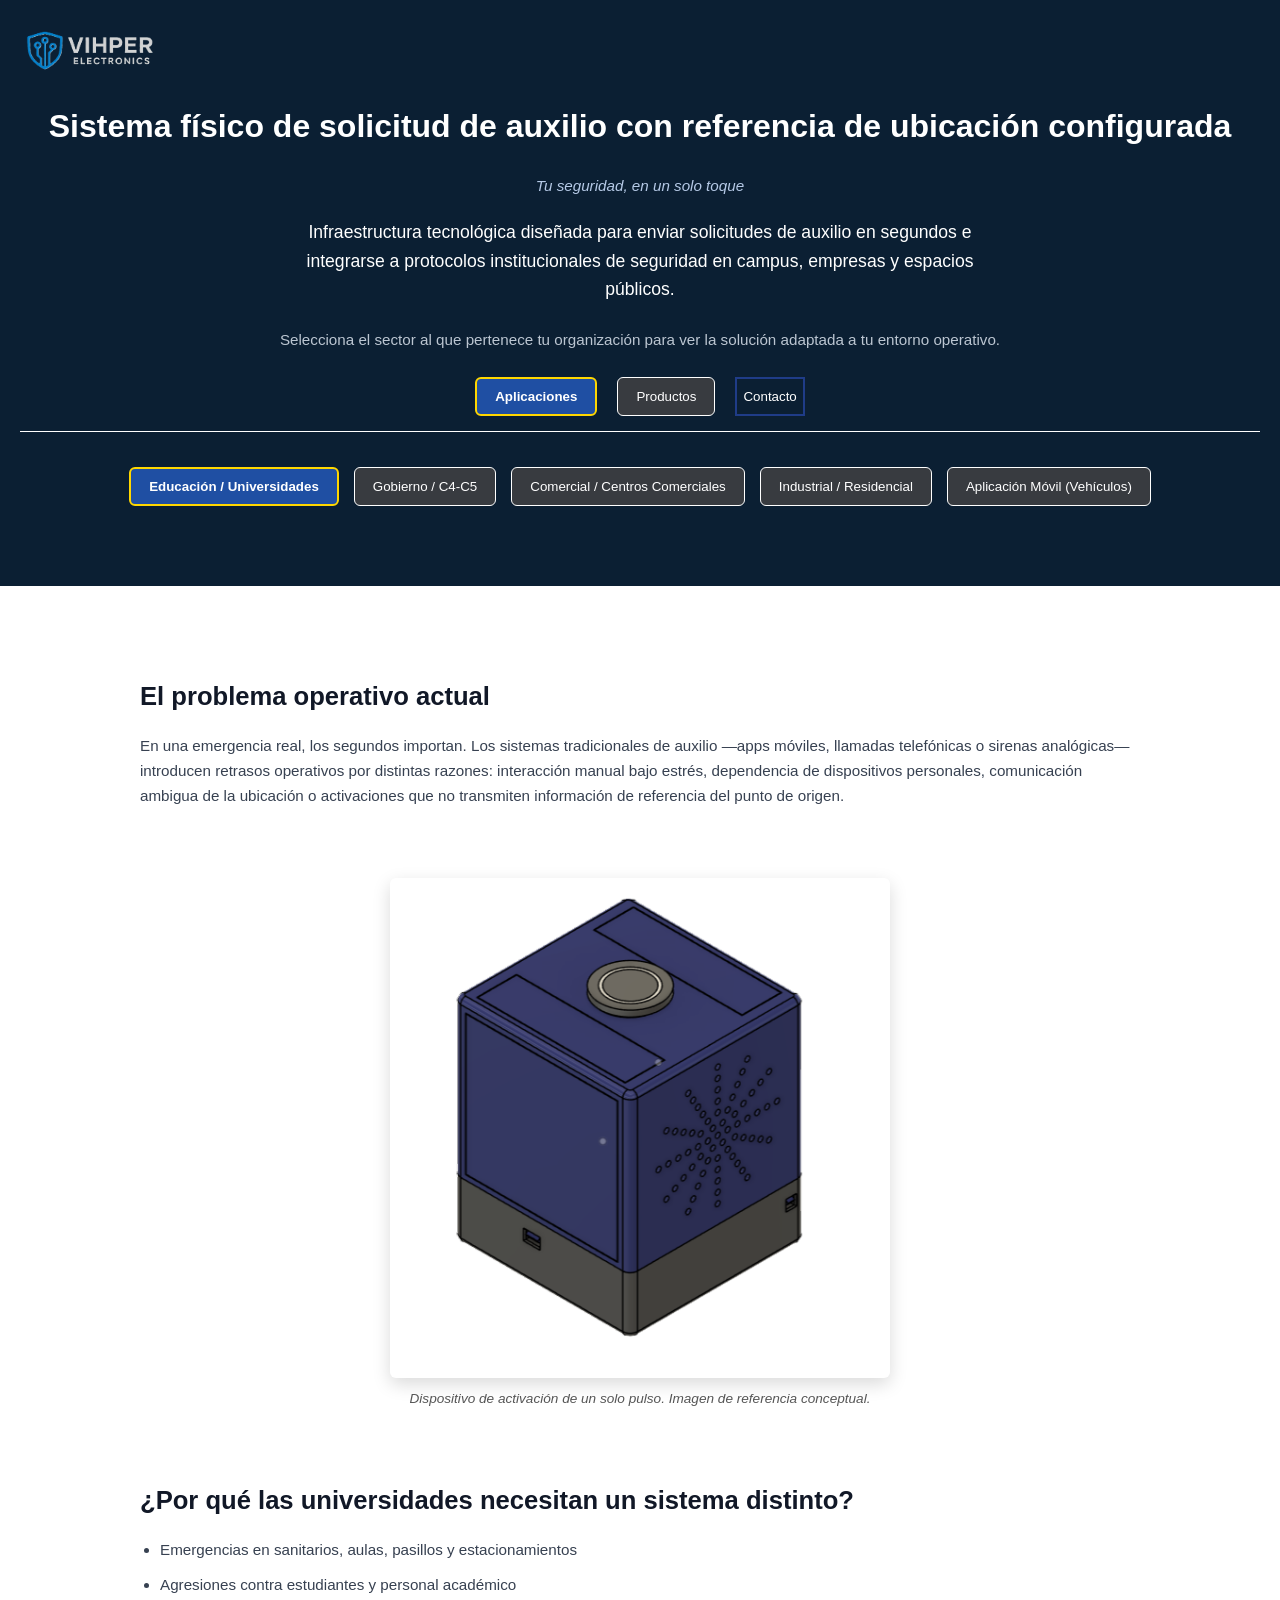
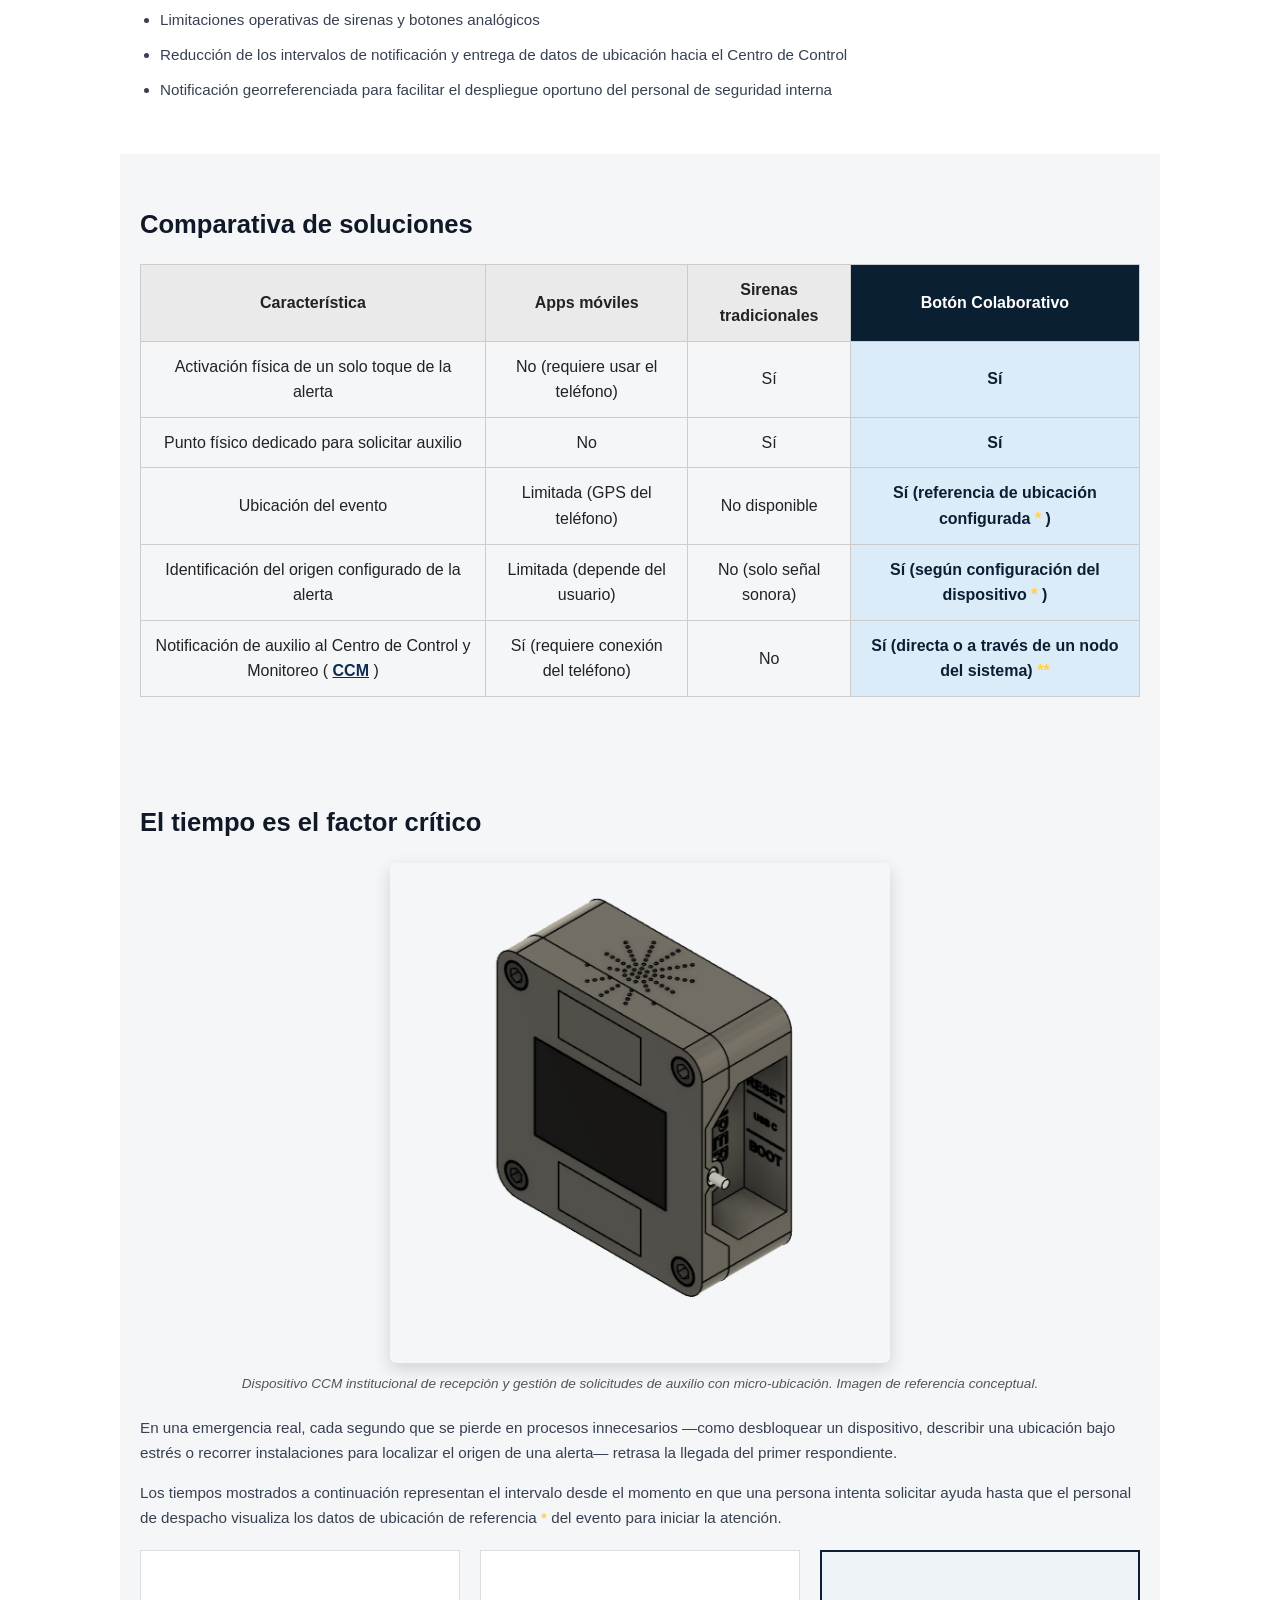
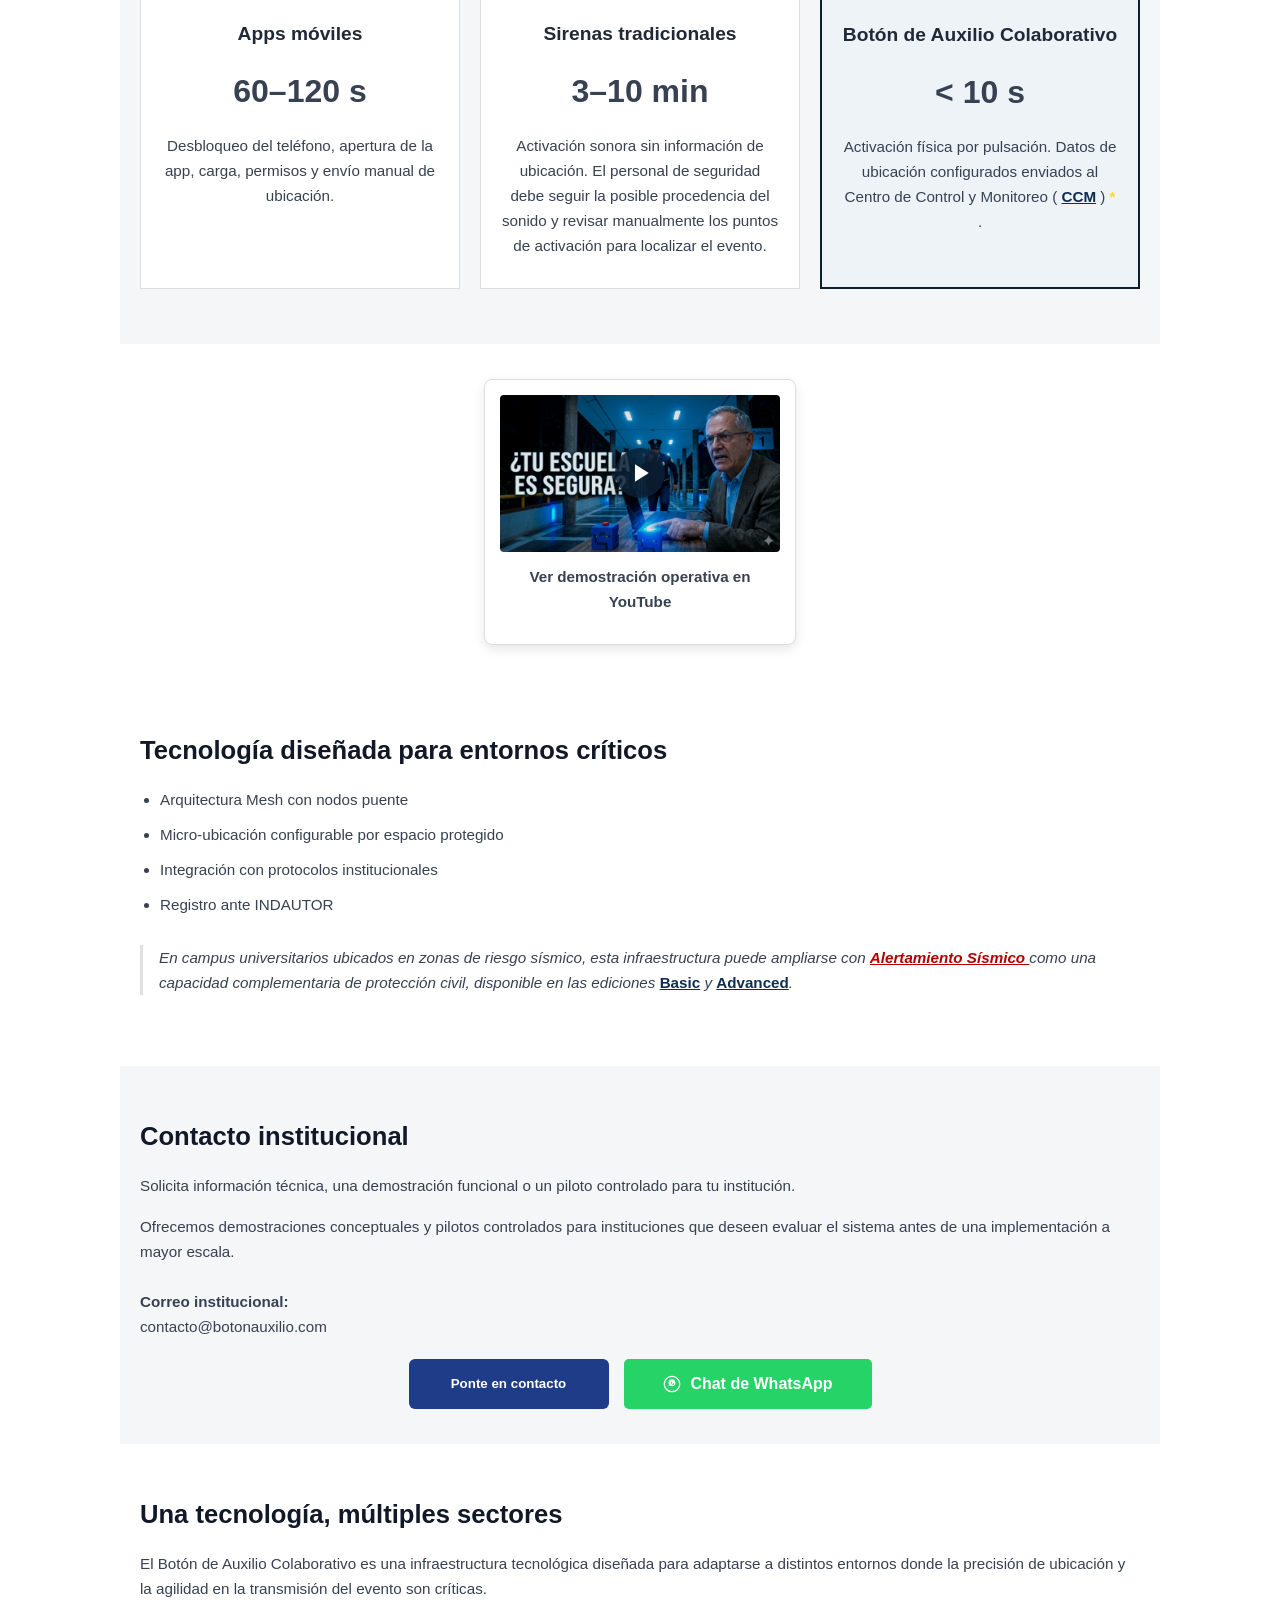
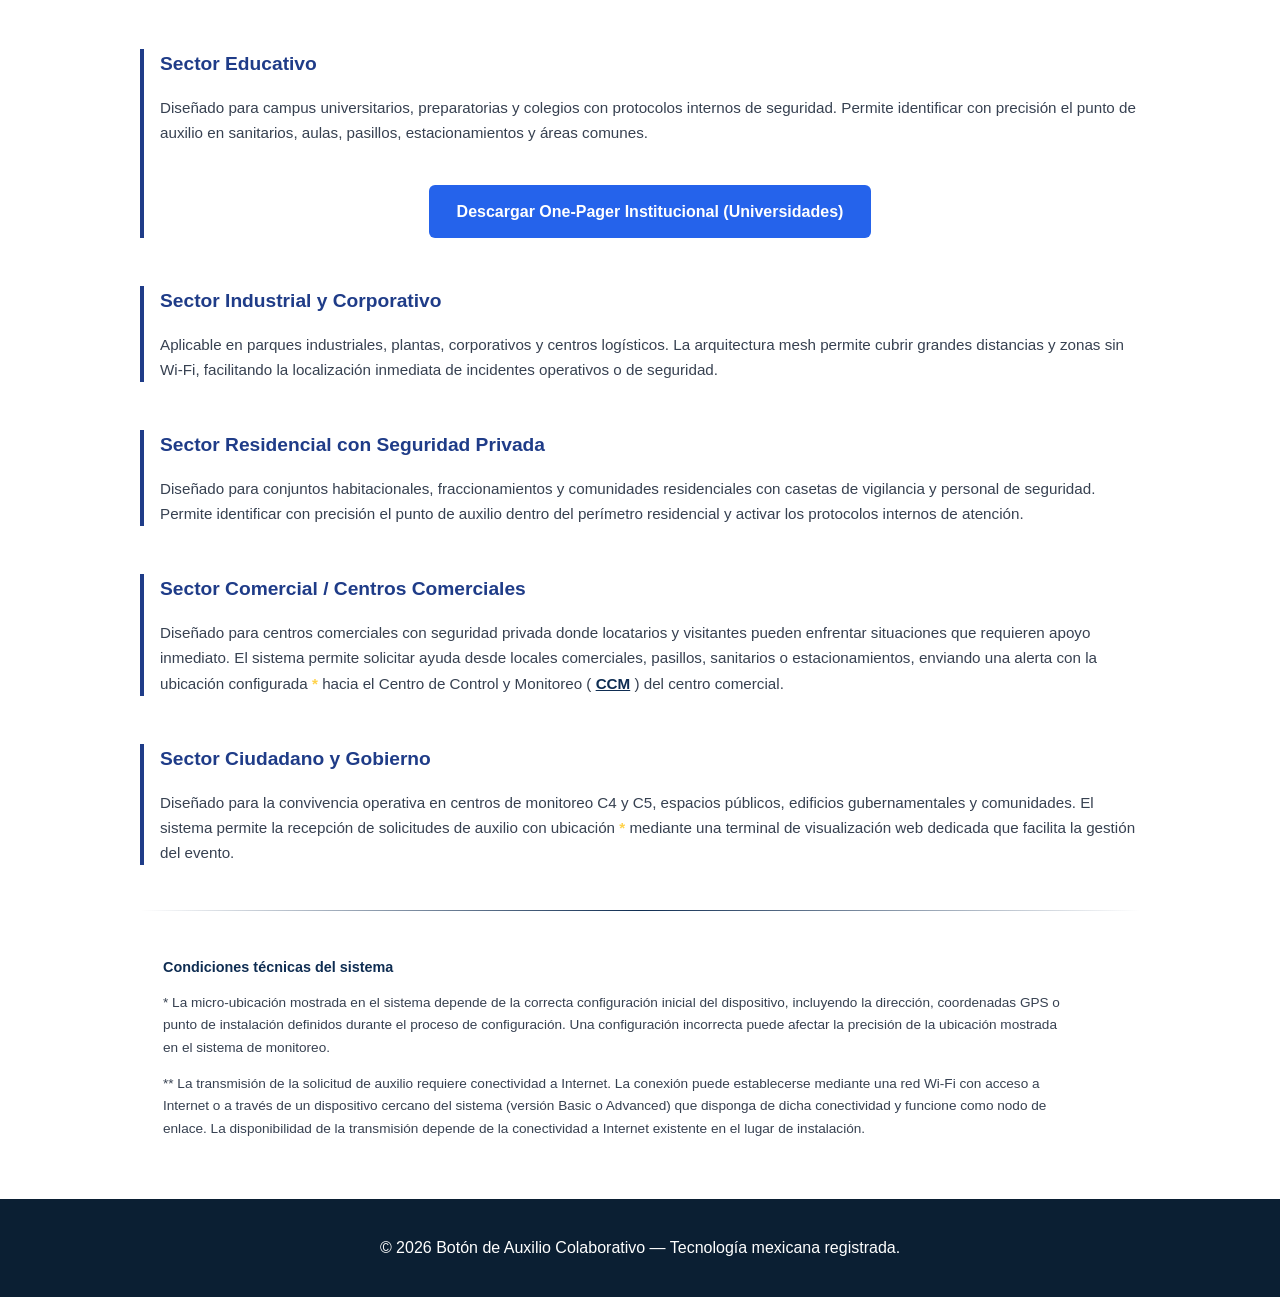
<file: index.html>
<!DOCTYPE html>
<html lang="es">
<head>
  <meta charset="UTF-8" />
  <meta name="viewport" content="width=device-width, initial-scale=1.0"/>
  <title>Botón de Auxilio Colaborativo | Solicitud de auxilio con micro-ubicación</title>
  <meta name="description" content="Sistema de solicitud de auxilio física con referencia de ubicación configurada. Diseñado para universidades, industria y espacios con protocolos de seguridad institucional.">
  <link rel="stylesheet" href="css/styles.css" />
</head>
<body>

  <!-- HERO -->
  <header class="hero">
    <div class="hero-content">
      
      <!-- LOGO CORPORATIVO -->
      <div class="brand-corner">
        <img src="img/Logo-VIHPER.png" alt="VIHPER">
      </div>

      <h1>Sistema físico de solicitud de auxilio con referencia de ubicación configurada</h1>
      <p class="slogan">
        Tu seguridad, en un solo toque
      </p>
      <p class="subtitle">
        Infraestructura tecnológica diseñada para enviar solicitudes de auxilio en segundos
        e integrarse a protocolos institucionales de seguridad en campus, empresas
        y espacios públicos.
      </p>
      <!-- INSTRUCCIÓN DE SELECCIÓN DE SECTOR -->
      <p class="sector-instruction">
        Selecciona el sector al que pertenece tu organización para ver la solución
        adaptada a tu entorno operativo.
      </p>            
      
      <div class="nav-container">

        <div class="main-tabs">
    
          <button class="main-tab active" data-group="applications">
            Aplicaciones
          </button>

          <button class="main-tab" data-group="products">
            Productos
          </button>

          <button class="contact-btn" id="contactBtn">
            Contacto
          </button>

        </div>

        <div class="subnav-container">

          <!-- SUBMENÚ APLICACIONES -->
          <div class="sub-tabs active" id="applications-tabs">
            <button class="sub-tab active" data-sector="sector-edu">
              Educación / Universidades
            </button>

            <button class="sub-tab" data-sector="sector-gov">
              Gobierno / C4-C5
            </button>

            <button class="sub-tab" data-sector="sector-com">
              Comercial / Centros Comerciales
            </button>

            <button class="sub-tab" data-sector="sector-ind">
              Industrial / Residencial
            </button>

            <button class="sub-tab" data-sector="sector-movil">
              Aplicación Móvil (Vehículos)
            </button>
          </div>

          <!-- SUBMENÚ PRODUCTOS -->
          <div class="sub-tabs" id="products-tabs">
            <button class="sub-tab" data-sector="producto-basic">
              Versión Basic
            </button>

            <button class="sub-tab" data-sector="producto-advanced">
              Versión Advanced
            </button>

            <button class="sub-tab" data-sector="producto-movil">
              Versión Móvil
            </button>

            <button class="sub-tab" data-sector="producto-control-general">
              Centro de Control y Monitoreo (CCM)
            </button>
          </div>
        
        </div>
        
      </div>

    </div>
  </header>

  <!-- APLICACIONES -->
  <div id="sector-edu" class="sector-content active">
    <!-- PROBLEMA -->
    <section class="section">
      <h2>El problema operativo actual</h2>
      <p>
        En una emergencia real, los segundos importan.
        Los sistemas tradicionales de auxilio —apps móviles, llamadas telefónicas
        o sirenas analógicas— introducen retrasos operativos por distintas razones:
        interacción manual bajo estrés, dependencia de dispositivos personales,
        comunicación ambigua de la ubicación o activaciones que no transmiten
        información de referencia del punto de origen.
      </p>
    </section>
    
    <figure class="product-image">
      <img src="img/boton-auxilio.png" alt="Botón de Auxilio Colaborativo">
      <figcaption>Dispositivo de activación de un solo pulso. Imagen de referencia conceptual.</figcaption>
    </figure>

    <section class="section">
      <h2>¿Por qué las universidades necesitan un sistema distinto?</h2>
      <ul>
        <li>Emergencias en sanitarios, aulas, pasillos y estacionamientos</li>
        <li>Agresiones contra estudiantes y personal académico</li>
        <li>Limitaciones operativas de sirenas y botones analógicos</li>
        <li>Reducción de los intervalos de notificación y entrega de datos de ubicación hacia el Centro de Control</li>
        <li>Notificación georreferenciada para facilitar el despliegue oportuno del personal de seguridad interna</li>
      </ul>
    </section>
    
    <!-- COMPARATIVA -->
    <section class="section gray">
      <h2>Comparativa de soluciones</h2>
      
      <div class="table-container">
        <table class="comparison-table">

          <thead>
            <tr>
              <th>Característica</th>
              <th>Apps móviles</th>
              <th>Sirenas tradicionales</th>
              <th class="highlight-col">Botón Colaborativo</th>
            </tr>
          </thead>

          <tbody>

            <tr>
              <td>Activación física de un solo toque de la alerta</td>
              <td>No (requiere usar el teléfono)</td>
              <td>Sí</td>
              <td class="highlight-col">Sí</td>
            </tr>

            <tr>
              <td>Punto físico dedicado para solicitar auxilio</td>
              <td>No</td>
              <td>Sí</td>
              <td class="highlight-col">Sí</td>
            </tr>

            <tr>
              <td>Ubicación del evento</td>
              <td>Limitada (GPS del teléfono)</td>
              <td>No disponible</td>
              <td class="highlight-col">
                Sí (referencia de ubicación configurada
                <span class="tooltip">
                  *
                  <span class="tooltip-text">
                  La precisión de la ubicación depende de la correcta configuración inicial
                  del dispositivo (dirección, coordenadas GPS o punto de instalación).
                  </span>
                </span> )
              </td>
            </tr>

            <tr>
              <td>Identificación del origen configurado de la alerta</td>
              <td>Limitada (depende del usuario)</td>
              <td>No (solo señal sonora)</td>
              <td class="highlight-col">
                Sí (según configuración del dispositivo
                <span class="tooltip">
                *
                  <span class="tooltip-text">
                  La precisión de la ubicación depende de la correcta configuración inicial
                  del dispositivo (dirección, coordenadas GPS o punto de instalación).
                  </span>
                </span> )
              </td>
            </tr>

            <tr>
              <td>Notificación de auxilio al Centro de Control y Monitoreo (
                <span class="inline-sector-link product-ref" data-sector="producto-control-general">CCM</span> )
              </td>

              <td>Sí (requiere conexión del teléfono)</td>

              <td>No</td>

              <td class="highlight-col">
                Sí (directa o a través de un nodo del sistema)
                <span class="tooltip">**
                  <span class="tooltip-text">
                  El envío de la solicitud de auxilio requiere conectividad a Internet hacia el
                  sistema de monitoreo. Esta conectividad puede estar disponible directamente en
                  el dispositivo o a través de otro dispositivo cercano del sistema (versión
                  Basic o Advanced) que disponga de acceso a Internet y funcione como nodo de
                  enlace para transmitir la alerta.

                  La disponibilidad de la transmisión depende de la conectividad a Internet
                  existente dentro del entorno de instalación.
                  </span>
                </span>
              </td>

            </tr>

          </tbody>
        </table>
      </div>
    </section>
    
    <section class="section gray">
      <h2>El tiempo es el factor crítico</h2>
      
      <figure class="product-image">
        <img src="img/receptor-institucional.png" alt="Dispositivo CCM institucional de recepción">
        <figcaption>
          Dispositivo CCM institucional de recepción y gestión de solicitudes de auxilio con micro-ubicación.
          Imagen de referencia conceptual.
        </figcaption>
      </figure>

      <p>
        En una emergencia real, cada segundo que se pierde en procesos innecesarios
        —como desbloquear un dispositivo, describir una ubicación bajo estrés
        o recorrer instalaciones para localizar el origen de una alerta—
        retrasa la llegada del primer respondiente.
      </p>
    
      <p class="note">
        Los tiempos mostrados a continuación representan el intervalo
        desde el momento en que una persona intenta solicitar ayuda
        hasta que el personal de despacho visualiza los datos de ubicación de referencia 
        <span class="tooltip">
          *
          <span class="tooltip-text">
            La precisión de la ubicación depende de la correcta configuración inicial
            del dispositivo (dirección, coordenadas GPS o punto de instalación).
          </span>
        </span> del evento para iniciar la atención.
      </p>
    
      <div class="timer-grid">
        <div class="timer-card">
          <h3>Apps móviles</h3>
          <p class="time">60–120 s</p>
          <p class="description">
            Desbloqueo del teléfono, apertura de la app,
            carga, permisos y envío manual de ubicación.
          </p>
        </div>
    
        <div class="timer-card">
          <h3>Sirenas tradicionales</h3>
          <p class="time">3–10 min</p>
          <p class="description">
            Activación sonora sin información de ubicación.
            El personal de seguridad debe seguir la posible procedencia del sonido
            y revisar manualmente los puntos de activación para localizar el evento.
          </p>
        </div>
    
        <div class="timer-card highlight">
          <h3>Botón de Auxilio Colaborativo</h3>
          <p class="time">&lt; 10 s</p>
          <p class="description">
            Activación física por pulsación.
            Datos de ubicación configurados enviados al Centro de Control y Monitoreo (
            <span class="inline-sector-link product-ref" data-sector="producto-control-general">CCM</span> )
            <span class="tooltip">
              *
              <span class="tooltip-text">
                La precisión de la ubicación depende de la correcta configuración inicial
                del dispositivo (dirección, coordenadas GPS o punto de instalación).
              </span>
            </span> .
          </p>
        </div>
      </div>
    </section>
    
    <section class="section video-container-wrapper">
      <div class="video-card">
        <a href="https://youtu.be/R1ukxADVDz8" target="_blank" rel="noopener noreferrer" class="video-link-container">
          <div class="image-container">
            <img src="img/PortadaMini.png" alt="Ver demostración en YouTube" class="video-thumb">
            <div class="play-button">
              <svg viewBox="0 0 24 24" fill="white">
                <path d="M8 5v14l11-7z"/>
              </svg>
            </div>
          </div>
        </a>
        <p class="video-caption">Ver demostración operativa en YouTube</p>
      </div>
    </section>

    <!-- TECNOLOGÍA -->
    <section class="section">
      <h2>Tecnología diseñada para entornos críticos</h2>
      <ul>
        <li>Arquitectura Mesh con nodos puente</li>
        <li>Micro-ubicación configurable por espacio protegido</li>
        <li>Integración con protocolos institucionales</li>
        <li>Registro ante INDAUTOR</li>
      </ul>

      <p class="sector-cross">
        En campus universitarios ubicados en zonas de riesgo sísmico,
        esta infraestructura puede ampliarse con
        <a href="sismico.html?from=sector-edu" class="sismico-link" target="_self">
          Alertamiento Sísmico
        </a>
        como una capacidad complementaria de protección civil,
        disponible en las ediciones 
        <span class="inline-sector-link product-ref" data-sector="producto-basic">Basic</span>
         y 
        <span class="inline-sector-link product-ref"
          data-sector="producto-advanced">Advanced</span>.
      </p>

    </section>
  
    <!-- CONTACTO -->
    <section class="section gray">
      <h2>Contacto institucional</h2>
  
      <p>
        Solicita información técnica, una demostración funcional o un piloto controlado
        para tu institución.
      </p>
  
      <p>
        Ofrecemos demostraciones conceptuales y pilotos controlados
        para instituciones que deseen evaluar el sistema
        antes de una implementación a mayor escala.
      </p>
      
      <p>
      <strong>Correo institucional:</strong><br>
      contacto@botonauxilio.com
        <!-- (Disponible próximamente) -->
      </p>

      <!-- BOTÓN DE CONTACTO -->
      <div class="download-box contact-actions">
        <button class="contact-open-btn">
          Ponte en contacto
        </button>

        <a href="https://wa.me/525525387895?text=Hola,%20requiero%20información%20sobre%20el%20Botón%20de%20Auxilio%20Colaborativo" 
          target="_blank" 
          rel="noopener noreferrer" 
          class="whatsapp-btn">
          <svg width="20" height="20" viewBox="0 0 24 24" fill="currentColor">
            <path d="M12.031 6.172c-2.315 0-4.191 1.876-4.191 4.191 0 .743.2 1.47.578 2.092l-.611 2.229 2.285-.599c.605.33 1.285.505 1.939.505 2.315 0 4.191-1.876 4.191-4.191 0-2.315-1.876-4.191-4.191-4.191zm2.403 6.002c-.101.284-.59.549-.808.583-.218.034-.436.059-1.24-.269-.968-.396-1.589-1.373-1.637-1.44-.048-.067-.393-.522-.393-1.003 0-.481.251-.717.341-.814.09-.097.196-.121.261-.121s.131 0 .188.006c.061.003.143-.023.223.171.08.194.275.671.301.722.026.051.043.111.01.177-.034.066-.051.107-.101.166-.051.058-.106.13-.151.174-.051.051-.104.106-.045.207.059.101.263.433.565.701.389.346.716.453.818.504.101.051.161.042.22-.025.059-.067.251-.295.318-.396.067-.101.135-.084.226-.051.091.034.578.273.677.322.099.049.165.074.19.117.025.043.025.248-.076.532z"/>
            <path d="M12 2c5.523 0 10 4.477 10 10s-4.477 10-10 10S2 17.523 2 12 6.477 2 12 2zm0 1.5a8.5 8.5 0 100 17 8.5 8.5 0 000-17z"/>
          </svg>
          Chat de WhatsApp
        </a>
      </div>
    </section>
  
    <section class="section">
      <h2>Una tecnología, múltiples sectores</h2>
      <p>
        El Botón de Auxilio Colaborativo es una infraestructura tecnológica 
        diseñada para adaptarse a distintos entornos donde la precisión de 
        ubicación y la agilidad en la transmisión del evento son críticas.
      </p>
    
      <!-- SECTOR EDUCATIVO -->
      <div class="sector-block">
        <h3 class="sector-link" data-sector="sector-edu">
          Sector Educativo
        </h3>
        <p>
          Diseñado para campus universitarios, preparatorias y colegios con
          protocolos internos de seguridad.
          Permite identificar con precisión el punto de auxilio en sanitarios,
          aulas, pasillos, estacionamientos y áreas comunes.
        </p>
        <div class="download-box">
          <a href="pdf/One-Pager_BotonAuxilio_Universidades_v1.pdf"
            target="_blank"
            rel="noopener noreferrer"
            class="download-btn">
            Descargar One-Pager Institucional (Universidades)
          </a>
        </div>
      </div>
    
      <!-- SECTOR INDUSTRIAL -->
      <div class="sector-block">
        <h3 class="sector-link" data-sector="sector-ind">
          Sector Industrial y Corporativo
        </h3>
        <p>
          Aplicable en parques industriales, plantas, corporativos y centros logísticos.
          La arquitectura mesh permite cubrir grandes distancias y zonas sin Wi-Fi,
          facilitando la localización inmediata de incidentes operativos o de seguridad.
        </p>
      </div>
  
      <!-- SECTOR RESIDENCIAL -->
      <div class="sector-block">
        <h3 class="sector-link" data-sector="sector-ind">
          Sector Residencial con Seguridad Privada
        </h3>
        <p>
          Diseñado para conjuntos habitacionales, fraccionamientos y comunidades
          residenciales con casetas de vigilancia y personal de seguridad.
          Permite identificar con precisión el punto de auxilio dentro del
          perímetro residencial y activar los protocolos internos de atención.
        </p>
      </div>
      
      <!-- SECTOR COMERCIAL -->
      <div class="sector-block">
        <h3 class="sector-link" data-sector="sector-com">
          Sector Comercial / Centros Comerciales
        </h3>
        <p>
          Diseñado para centros comerciales con seguridad privada donde locatarios
          y visitantes pueden enfrentar situaciones que requieren apoyo inmediato.
          El sistema permite solicitar ayuda desde locales comerciales, pasillos,
          sanitarios o estacionamientos, enviando una alerta con la ubicación
          configurada
          <span class="tooltip">
            *
            <span class="tooltip-text">
              La precisión de la ubicación depende de la correcta configuración inicial
              del dispositivo (local, pasillo, zona o punto de instalación).
            </span>
          </span>
          hacia el Centro de Control y Monitoreo (
          <span class="inline-sector-link product-ref" data-sector="producto-control-general">CCM</span> ) del centro comercial.
        </p>
      </div>

      <!-- SECTOR GOBIERNO -->
      <div class="sector-block">
        <h3 class="sector-link" data-sector="sector-gov">
          Sector Ciudadano y Gobierno
        </h3>
        <p>
          Diseñado para la convivencia operativa en centros de monitoreo C4 y C5, 
          espacios públicos, edificios gubernamentales y comunidades. 
          El sistema permite la recepción de solicitudes de auxilio con ubicación 
          <span class="tooltip">
            *
            <span class="tooltip-text">
              La precisión de la ubicación depende de la correcta configuración inicial 
              del dispositivo (dirección, coordenadas GPS o punto de instalación).
            </span>
          </span> 
          mediante una terminal de visualización web dedicada que facilita la gestión del evento.
        </p>
      </div>

      <hr class="note-divider">

      <div class="tech-note">
        <strong>Condiciones técnicas del sistema</strong>
        <p>
          * La micro-ubicación mostrada en el sistema depende de la correcta
          configuración inicial del dispositivo, incluyendo la dirección,
          coordenadas GPS o punto de instalación definidos durante el proceso
          de configuración. Una configuración incorrecta puede afectar la
          precisión de la ubicación mostrada en el sistema de monitoreo.
        </p>

        <p>
          ** La transmisión de la solicitud de auxilio requiere conectividad a Internet. 
          La conexión puede establecerse mediante una red Wi-Fi con acceso a Internet 
          o a través de un dispositivo cercano del sistema (versión Basic o Advanced) 
          que disponga de dicha conectividad y funcione como nodo de enlace.

          La disponibilidad de la transmisión depende de la conectividad a Internet 
          existente en el lugar de instalación.
        </p>
      </div>
    </section>
  </div> <!-- cierre de sector-edu -->

  <div id="sector-gov" class="sector-content">
    <!-- PROBLEMA -->
    <section class="section">
      <h2>El problema operativo en seguridad pública</h2>
      <p>
        En entornos urbanos, espacios públicos y zonas de alta afluencia, los segundos
        son determinantes. Los mecanismos tradicionales de solicitud de auxilio, como
        llamadas telefónicas, reportes verbales o alarmas sonoras, generan retrasos
        operativos por la falta de referencias técnicas sobre el punto de origen del
        evento y por la dependencia de comunicación humana bajo estrés.
      </p>
      <ul>
        <li>Información incompleta o imprecisa del punto de auxilio</li>
        <li>Saturación de líneas telefónicas y entrevistas iniciales</li>
        <li>Alertas sin datos claros de localización</li>
        <li>Dificultad para gestionar el despacho con datos de ubicación específicos desde el primer momento</li>
      </ul>
    </section>

    <!-- PRINCIPIO DE UN SOLO BOTÓN -->
    <section class="section gray">
      <h2>Un solo botón en una emergencia</h2>
      <p>
        En situaciones de pánico o alta presión, la capacidad de tomar decisiones
        complejas se reduce drásticamente. El Botón de Auxilio Colaborativo se basa en el
        principio de acción única: una sola interacción física dedicada para iniciar
        inmediatamente el proceso de solicitud de auxilio.
      </p>
      <p>
        Esto elimina la ambigüedad en la activación, reduce la carga cognitiva del
        ciudadano y transfiere el análisis, clasificación y despacho del evento al Centro
        de Control y Monitoreo (
          <span class="inline-sector-link product-ref" data-sector="producto-control-general">CCM</span> ), con datos de georreferenciación configurados 
        <span class="tooltip">
          *
          <span class="tooltip-text">
            La precisión de la ubicación depende de la correcta configuración inicial
            del dispositivo (dirección, coordenadas GPS o punto de instalación).
          </span>
        </span> desde el primer segundo.
      </p>
    </section>

    <!-- LA SOLUCIÓN -->
    <section class="section">
      <h2>La solución institucional</h2>
      <p>
        El Botón de Auxilio Colaborativo es un dispositivo físico dedicado que permite
        activar una solicitud de auxilio con un solo toque, iniciando el envío automático de la
        alerta junto con los datos de ubicación registrados del punto de activación
        <span class="tooltip">
          *
          <span class="tooltip-text">
            La precisión de la ubicación depende de la correcta configuración inicial
            del dispositivo (dirección, coordenadas GPS o punto de instalación).
          </span>
        </span> hacia el Centro de Control y Monitoreo (
          <span class="inline-sector-link product-ref" data-sector="producto-control-general">CCM</span> ) o sistema institucional de seguridad pública.
      </p>
      <ul>
        <li>Activación física de un solo paso, operando sin necesidad de teléfonos móviles</li>
        <li>Envío automático de la solicitud de auxilio</li>
        <li>Identificación configurada del punto de activación (micro-ubicación)
          <span class="tooltip">
            *
            <span class="tooltip-text">
              La precisión de la ubicación depende de la correcta configuración inicial
              del dispositivo (dirección, coordenadas GPS o punto de instalación).
            </span>
          </span> 
        </li>
        <li>Recepción y visualización centralizada en el Centro de Control y Monitoreo (
          <span class="inline-sector-link product-ref" data-sector="producto-control-general">CCM</span> )
        </li>
      </ul>
    </section>

    <figure class="product-image">
      <img src="img/boton-auxilio.png" alt="Botón de Auxilio Colaborativo">
      <figcaption>
        Dispositivo de activación de un solo pulso. Imagen de referencia conceptual.
      </figcaption>
    </figure>

    <!-- COMPARATIVA -->
    <section class="section gray">
      <h2>Comparativa operativa (resumen ejecutivo)</h2>

      <div class="table-container">
        <table class="comparison-table">

          <thead>
            <tr>
              <th>Capacidad del sistema</th>
              <th>Apps móviles</th>
              <th>Sirenas tradicionales</th>
              <th class="highlight-col">Botón Colaborativo</th>
            </tr>
          </thead>

          <tbody>

            <tr>
              <td>Activación de la alerta</td>
              <td>Depende del uso del teléfono</td>
              <td>Inmediata</td>
              <td class="highlight-col">Inmediata (Hardware de acción única con Ficha Operativa)</td>
            </tr>

            <tr>
              <td>Información de ubicación del evento</td>
              <td>Variable (GPS del dispositivo)</td>
              <td>No disponible</td>
              <td class="highlight-col">Referencia de la ubicación configurada
                <span class="tooltip">
                  *
                  <span class="tooltip-text">
                    La precisión de la ubicación depende de la correcta configuración inicial
                    del dispositivo (dirección, coordenadas GPS o punto de instalación).
                  </span>
                </span>
              </td>
            </tr>

            <tr>
              <td>Identificación del origen de la alerta</td>
              <td>Parcial (usuario / GPS)</td>
              <td>No identificable (solo señal sonora)</td>
              <td class="highlight-col">Sí (según registro del dispositivo 
                <span class="tooltip">
                  *
                  <span class="tooltip-text">
                    La precisión de la ubicación depende de la correcta configuración inicial
                    del dispositivo (dirección, coordenadas GPS o punto de instalación).
                  </span>
                </span> )
              </td>
            </tr>

            <tr>
              <td>Dependencia de interacción del usuario</td>
              <td>Alta</td>
              <td>Baja</td>
              <td class="highlight-col">Mínima</td>
            </tr>

            <tr>
              <td>Sistema de monitoreo de alertas</td>
              <td>No incluido</td>
              <td>No disponible</td>
              <td class="highlight-col">Incluido (panel web de monitoreo)</td>
            </tr>

          </tbody>
        </table>
        </div>
    </section>

    <!-- TIEMPO CRÍTICO -->
    <section class="section">
      <h2>El tiempo como factor crítico</h2>
      <p>
        Los tiempos indicados representan el intervalo desde que una persona intenta
        solicitar ayuda hasta que el personal de despacho visualiza los datos de ubicación de referencia 
        <span class="tooltip">
          *
          <span class="tooltip-text">
            La precisión de la ubicación depende de la correcta configuración inicial
            del dispositivo (dirección, coordenadas GPS o punto de instalación).
          </span>
        </span> del evento para iniciar la atención.
      </p>

      <div class="timer-grid">
        <div class="timer-card">
          <h3>Apps móviles</h3>
          <p class="time">60–120 s</p>
          <p class="description">
            Desbloqueo de teléfono, apertura de la app, permisos y envío manual de
            ubicación.
          </p>
        </div>

        <div class="timer-card">
          <h3>Sirenas tradicionales</h3>
          <p class="time">3–10 min</p>
          <p class="description">
            Activación sonora sin información de ubicación. Requiere búsqueda manual del
            origen del evento.
          </p>
        </div>

        <div class="timer-card highlight">
          <h3>Botón de Auxilio Colaborativo</h3>
          <p class="time">&lt; 10 s</p>
          <p class="description">
            Activación física de un solo toque con envío automático de referencia de ubicación configurada
            <span class="tooltip">
              *
              <span class="tooltip-text">
                La precisión de la ubicación depende de la correcta configuración inicial
                del dispositivo (dirección, coordenadas GPS o punto de instalación).
              </span>
            </span> al Centro de Control y Monitoreo (
            <span class="inline-sector-link product-ref" data-sector="producto-control-general">CCM</span> ).
          </p>
        </div>
      </div>
    </section>

    <figure class="product-image">
      <img src="img/receptor-institucional.png" alt="Dispositivo CCM institucional de recepción">
      <figcaption>
        Dispositivo CCM institucional de recepción y gestión de solicitudes de auxilio con micro-ubicación.
        Imagen de referencia conceptual.
      </figcaption>
    </figure>

    <!-- MICRO-UBICACIÓN + DESCARGA -->
    <section class="section gray">
      <h2>Micro-ubicación configurable</h2>
      <p>
        Cada dispositivo se configura previamente con su ubicación específica 
        <span class="tooltip">
          *
          <span class="tooltip-text">
            La precisión de la ubicación depende de la correcta configuración inicial
            del dispositivo (dirección, coordenadas GPS o punto de instalación).
          </span>
        </span> dentro del entorno a proteger, por ejemplo:
      </p>
      <ul>
        <li>Dirección configurada del dispositivo (calle, número exterior e interior)</li>
        <li>Colonia y municipio del punto de instalación</li>
        <li>Coordenadas geográficas del evento (latitud y longitud)</li>
        <li>Identificación del tipo de ubicación o aplicación del dispositivo (escuela, comercio, paradero, etc.)</li>
      </ul>

      <p>
        La precisión no depende del GPS del usuario ni de descripciones verbales bajo
        estrés. Esto permite a los centros C4/C5 gestionar el despacho con mayor certidumbre técnica
        <span class="tooltip">
          *
          <span class="tooltip-text">
            La precisión de la ubicación depende de la correcta configuración inicial
            del dispositivo (dirección, coordenadas GPS o punto de instalación).
          </span>
        </span> desde el primer momento.
      </p>

      <p class="sector-cross">
        Como parte de una estrategia integral de protección civil,
        la plataforma del Botón de Auxilio Colaborativo puede incorporar
        <a href="sismico.html?from=sector-gov" class="sismico-link" target="_self">
          Alertamiento Sísmico
        </a>
        como un mecanismo complementario de difusión,
        mediante las ediciones
        <span class="inline-sector-link product-ref" data-sector="producto-basic">Basic</span>
         y 
        <span class="inline-sector-link product-ref"
          data-sector="producto-advanced">Advanced</span>,
        sujeto a convenios con proveedores oficialmente autorizados.
      </p>

      <div class="download-box">
        <a href="pdf/One-Pager_BotonAuxilio_Ciudadano_Gobierno_v1.pdf"
          target="_blank"
          rel="noopener noreferrer"
          class="download-btn">
          Descargar One-Pager Institucional (Gobierno / C4-C5)
        </a>

        <p class="sector-note">
          Esta misma tecnología se adapta también a entornos
          <span class="inline-sector-link" data-sector="sector-edu">educativos</span>,
          <span class="inline-sector-link" data-sector="sector-ind">industriales / residenciales</span>,
          <span class="inline-sector-link" data-sector="sector-com">centros comerciales</span>
          y a aplicaciones móviles para 
          <span class="inline-sector-link" data-sector="sector-movil">
            vehículos
          </span>
          con protocolos de seguridad institucional.
        </p>
      </div>
    </section>

    <!-- CONTACTO INSTITUCIONAL -->
    <section class="section gray">
      <h2>Contacto institucional</h2>

      <p>
        Solicita información técnica, una demostración funcional o un piloto
        controlado del sistema para tu institución.
      </p>

      <p>
        El sistema dispone de una interfaz web de monitoreo que permite
        visualizar los eventos activos generados por los dispositivos,
        mostrando la georreferenciación configurada
        <span class="tooltip">
          *
          <span class="tooltip-text">
            La precisión de la ubicación depende de la correcta configuración
            inicial del dispositivo durante su instalación.
          </span>
        </span>
        y la información del punto de activación para su atención operativa.
      </p>

      <p>
        El Botón de Auxilio Colaborativo puede evaluarse mediante demostraciones
        conceptuales y pilotos institucionales que permitan validar su operación
        antes de una implementación a escala en infraestructura pública.
      </p>

      <p>
        <strong>Correo institucional:</strong><br>
        contacto@botonauxilio.com<br>
        <span style="font-size:0.9rem; color:#555;">
          <!-- (Disponible próximamente) -->
        </span>
      </p>

      <div class="download-box contact-actions">
        <button class="contact-open-btn">
          Ponte en contacto
        </button>

        <a href="https://wa.me/525525387895?text=Hola,%20requiero%20información%20sobre%20el%20Botón%20de%20Auxilio%20Colaborativo" 
          target="_blank" 
          rel="noopener noreferrer" 
          class="whatsapp-btn">
          <svg width="20" height="20" viewBox="0 0 24 24" fill="currentColor">
            <path d="M12.031 6.172c-2.315 0-4.191 1.876-4.191 4.191 0 .743.2 1.47.578 2.092l-.611 2.229 2.285-.599c.605.33 1.285.505 1.939.505 2.315 0 4.191-1.876 4.191-4.191 0-2.315-1.876-4.191-4.191-4.191zm2.403 6.002c-.101.284-.59.549-.808.583-.218.034-.436.059-1.24-.269-.968-.396-1.589-1.373-1.637-1.44-.048-.067-.393-.522-.393-1.003 0-.481.251-.717.341-.814.09-.097.196-.121.261-.121s.131 0 .188.006c.061.003.143-.023.223.171.08.194.275.671.301.722.026.051.043.111.01.177-.034.066-.051.107-.101.166-.051.058-.106.13-.151.174-.051.051-.104.106-.045.207.059.101.263.433.565.701.389.346.716.453.818.504.101.051.161.042.22-.025.059-.067.251-.295.318-.396.067-.101.135-.084.226-.051.091.034.578.273.677.322.099.049.165.074.19.117.025.043.025.248-.076.532z"/>
            <path d="M12 2c5.523 0 10 4.477 10 10s-4.477 10-10 10S2 17.523 2 12 6.477 2 12 2zm0 1.5a8.5 8.5 0 100 17 8.5 8.5 0 000-17z"/>
          </svg>
          Chat de WhatsApp
        </a>
      </div>

      <hr class="note-divider">

      <div class="tech-note">
        <strong>Condiciones técnicas del sistema</strong>
        <p>
          * La micro-ubicación mostrada en el sistema depende de la correcta
          configuración inicial del dispositivo, incluyendo la dirección,
          coordenadas GPS o punto de instalación definidos durante el proceso
          de configuración. Una configuración incorrecta puede afectar la
          precisión de la ubicación mostrada en el sistema de monitoreo.
        </p>

        <p>
          ** La transmisión de la solicitud de auxilio requiere conectividad a Internet. 
          La conexión puede establecerse mediante una red Wi-Fi con acceso a Internet 
          o a través de un dispositivo cercano del sistema (versión Basic o Advanced) 
          que disponga de dicha conectividad y funcione como nodo de enlace.

          La disponibilidad de la transmisión depende de la conectividad a Internet 
          existente en el lugar de instalación.
        </p>
      </div>
    </section>
  </div> <!-- cierre de sector-gov -->
  
  <div id="sector-ind" class="sector-content">
    <!-- INTRODUCCIÓN -->
    <section class="section">
      <h2>Sector Industrial / Residencial</h2>
      <p>
        <strong>Sistema físico de auxilio con referencia de ubicación configurada para seguridad privada,
        industrial y residencial.</strong>
      </p>
      <p>
        Infraestructura de auxilio diseñada para enviar solicitudes de ayuda en segundos,
        proporcionando datos de referencia de ubicación 
        <span class="tooltip">
          *
          <span class="tooltip-text">
            La precisión de la ubicación depende de la correcta configuración inicial
            del dispositivo (dirección, coordenadas GPS o punto de instalación).
          </span>
        </span> del evento e integrándose a protocolos de seguridad
        privada, industrial y residencial con control de acceso.
      </p>
    </section>

    <!-- PROBLEMA -->
    <section class="section">
      <h2>El problema operativo actual</h2>
      <p>
        En entornos industriales, corporativos y residenciales con seguridad privada,
        los segundos importan. Los mecanismos tradicionales —radio, teléfonos móviles,
        sirenas o rondines manuales— generan retrasos operativos por la falta de datos
        técnicos sobre el punto de origen del evento y por la dependencia de comunicación verbal
        bajo estrés.
      </p>
      <ul>
        <li>Información incompleta o imprecisa sobre el punto exacto del evento</li>
        <li>Dependencia de comunicación por radio o teléfono</li>
        <li>Activaciones de alerta sin datos operativos claros de localización</li>
        <li>Patrullajes reactivos de búsqueda dentro de áreas extensas</li>
      </ul>
    </section>

    <!-- POR QUÉ UN SOLO BOTÓN -->
    <section class="section">
      <h2>Por qué un solo botón es crítico en una emergencia</h2>
      <p>
        En situaciones de pánico o alta presión, la capacidad de analizar múltiples opciones
        se reduce de forma significativa. Cada segundo adicional dedicado a decidir qué hacer
        incrementa el riesgo de error o retraso.
      </p>
      <p>
        El Botón de Auxilio Colaborativo está diseñado bajo el principio de
        <strong>acción única</strong>: una sola interacción física para activar el sistema,
        eliminando ambigüedad y reduciendo la carga cognitiva del usuario.
      </p>
      <p>
        Esto permite que la activación se realice en un solo paso y que el análisis y atención del evento
        se realicen desde el Centro de Control y Monitoreo (
        <span class="inline-sector-link product-ref" data-sector="producto-control-general">CCM</span> ) con la ficha de ubicación configurada  
        <span class="tooltip">
          *
          <span class="tooltip-text">
            La precisión de la ubicación depende de la correcta configuración inicial
            del dispositivo (dirección, coordenadas GPS o punto de instalación).
          </span>
        </span> desde el primer momento.
      </p>
    </section>

    <!-- LA SOLUCIÓN -->
    <section class="section gray">
      <h2>La solución</h2>
      <p>
        El Botón de Auxilio Colaborativo es un dispositivo físico dedicado que permite activar
        una solicitud de auxilio mediante una acción simple, transmitiendo de forma automatizada la solicitud de auxilio 
        y el registro de ubicación de origen
        <span class="tooltip">
          *
          <span class="tooltip-text">
            La precisión de la ubicación depende de la correcta configuración inicial
            del dispositivo (dirección, coordenadas GPS o punto de instalación).
          </span>
        </span> hacia un Centro de Control y Monitoreo (
        <span class="inline-sector-link product-ref" data-sector="producto-control-general">CCM</span> ) de seguridad privada o industrial.
      </p>
      <ul>
        <li>Activación física por pulsación, sin dependencia de teléfonos móviles</li>
        <li>Envío automático de la solicitud de auxilio</li>
        <li>Identificación configurada del punto de activación (micro-ubicación)
          <span class="tooltip">
            *
            <span class="tooltip-text">
              La precisión de la ubicación depende de la correcta configuración inicial
              del dispositivo (dirección, coordenadas GPS o punto de instalación).
            </span>
          </span> 
        </li>
        <li>Recepción y visualización centralizada a nivel operativo</li>
      </ul>
    </section>

    <figure class="product-image">
      <img src="img/boton-auxilio.png" alt="Botón de Auxilio Colaborativo">
      <figcaption>
        Dispositivo de activación de un solo pulso para entornos industriales,
        corporativos y residenciales. Imagen de referencia conceptual.
      </figcaption>
    </figure>

    <!-- COMPARATIVA -->
    <section class="section gray">
      <h2>Comparativa operativa (resumen ejecutivo)</h2>

      <div class="table-container">
        <table class="comparison-table">
          <thead>
            <tr>
              <th>Característica</th>
              <th>Apps móviles</th>
              <th>Sirenas tradicionales</th>
              <th class="highlight-col">Botón Colaborativo</th>
            </tr>
          </thead>
          <tbody>
            <tr>
              <td>Activación física de un solo toque</td>
              <td>No</td>
              <td>Sí</td>
              <td class="highlight-col">Sí</td>
            </tr>
            <tr>
              <td>Ubicación del evento</td>
              <td>General / variable</td>
              <td>No disponible</td>
              <td class="highlight-col">Si (Referencia de ubicación configurada
                <span class="tooltip">
                  *
                  <span class="tooltip-text">
                    La precisión de la ubicación depende de la correcta configuración inicial
                    del dispositivo (dirección, coordenadas GPS o punto de instalación).
                  </span>
                </span> )
              </td>
            </tr>
            <tr>
              <td>Identificación del origen de la alerta</td>
              <td>Parcial</td>
              <td>Ambigua</td>
              <td class="highlight-col">Sí (Identificación por punto de registro
                <span class="tooltip">
                  *
                  <span class="tooltip-text">
                    La precisión de la ubicación depende de la correcta configuración inicial
                    del dispositivo (dirección, coordenadas GPS o punto de instalación).
                  </span>
                </span> )
              </td>
            </tr>
            <tr>
              <td>Dependencia del usuario</td>
              <td>Alta</td>
              <td>Baja</td>
              <td class="highlight-col">Mínima</td>
            </tr>
            <tr>
              <td>Gestión de alerta en Centro de Control y Monitoreo (CCM)</td>

              <td>Sí (requiere conexión del teléfono)</td>

              <td>No</td>

              <td class="highlight-col">
                Sí (directa o a través de un nodo del sistema)
                <span class="tooltip">**
                  <span class="tooltip-text">
                  El envío de la solicitud de auxilio requiere conectividad a Internet hacia el
                  sistema de monitoreo. Esta conectividad puede estar disponible directamente en
                  el dispositivo o a través de otro dispositivo cercano del sistema (versión
                  Basic o Advanced) que disponga de acceso a Internet y funcione como nodo de
                  enlace para transmitir la alerta.

                  La disponibilidad de la transmisión depende de la conectividad a Internet
                  existente dentro del entorno de instalación.
                  </span>
                </span>
              </td>

            </tr>
          </tbody>
        </table>
      </div>
    </section>

    <!-- TIEMPOS -->
    <section class="section gray">
      <h2>El tiempo como factor crítico</h2>

      <div class="timer-grid">
        <div class="timer-card">
          <h3>Apps móviles</h3>
          <p class="time">60–120 s</p>
          <p class="description">
            Dependencia del dispositivo personal, apertura de aplicación y envío manual
            de información.
          </p>
        </div>

        <div class="timer-card">
          <h3>Sirenas tradicionales</h3>
          <p class="time">3–10 min</p>
          <p class="description">
            Activación sonora sin ubicación. Se requiere recorrido físico para localizar
            el origen.
          </p>
        </div>

        <div class="timer-card highlight">
          <h3>Botón de Auxilio Colaborativo</h3>
          <p class="time">&lt; 10 s</p>
          <p class="description">
            Activación física de un solo toque con envío automático de referencia de ubicación configurada
            <span class="tooltip">
              *
              <span class="tooltip-text">
                La precisión de la ubicación depende de la correcta configuración inicial
                del dispositivo (dirección, coordenadas GPS o punto de instalación).
              </span>
            </span>.
          </p>
        </div>
      </div>
    </section>

    <figure class="product-image">
      <img src="img/receptor-institucional.png" alt="Sistema institucional de monitoreo">
      <figcaption>
        Centro de Control y Monitoreo (CCM) institucional de recepción y gestión de solicitudes de auxilio con
        micro-ubicación para seguridad privada e industrial. Imagen de referencia conceptual.
      </figcaption>
    </figure>

    <!-- MICRO-UBICACIÓN + DESCARGA -->
    <section class="section gray">
      <h2>Micro-ubicación configurable</h2>
      <p>
        Cada dispositivo se configura previamente con su ubicación específica
        <span class="tooltip">
          *
          <span class="tooltip-text">
            La precisión de la ubicación depende de la correcta configuración inicial
            del dispositivo (dirección, coordenadas GPS o punto de instalación).
          </span>
        </span> dentro del entorno a proteger:
      </p>
      <ul>
        <li>Área o espacio</li>
        <li>Pasillo o sección</li>
        <li>Nivel o zona</li>
        <li>Punto crítico definido por la institución</li>
      </ul>
      <p>
        La referencia de sitio es independiente de señales GPS móviles o descripciones verbales bajo estrés, permitiendo
        una intervención operativa oportuna y georreferenciada.
      </p>

      <p class="sector-cross">
        En entornos industriales y residenciales con personal permanente,
        la infraestructura puede ampliarse con
        <a href="sismico.html?from=sector-ind" class="sismico-link" target="_self">
          Alertamiento Sísmico
        </a>
        como apoyo a protocolos de evacuación,
        continuidad operativa y protección del personal,
        disponible en las ediciones
        <span class="inline-sector-link product-ref" data-sector="producto-basic">Basic</span>
         y 
        <span class="inline-sector-link product-ref"
          data-sector="producto-advanced">Advanced</span>.
      </p>

      <div class="download-box">
        <a href="pdf/One-Pager_BotonAuxilio_Industrial_Residencial_v1.pdf"
          target="_blank"
          rel="noopener noreferrer"
          class="download-btn">
          Descargar One-Pager Institucional (Industrial / Residencial)
        </a>

        <p class="sector-note">
          Esta misma infraestructura tecnológica puede implementarse también en
          entornos
          <span class="inline-sector-link" data-sector="sector-edu">educativos</span>,
          <span class="inline-sector-link" data-sector="sector-com">centros comerciales</span>,
          en integración con
          <span class="inline-sector-link" data-sector="sector-gov">seguridad pública (C4 / C5)</span>
          y en aplicaciones móviles para
          <span class="inline-sector-link" data-sector="sector-movil">vehículos</span>.
        </p>
      </div>
    </section>

    <!-- CONTACTO -->
    <section class="section gray">
      <h2>Contacto institucional</h2>
      <p>
        Solicita información técnica, una demostración funcional o un piloto controlado
        para tu institución.
      </p>
      <p>
        El Botón de Auxilio Colaborativo puede evaluarse mediante demostraciones conceptuales
        y pilotos institucionales antes de su implementación a escala.
      </p>
      <p>
        <strong>Correo institucional:</strong><br>
        contacto@botonauxilio.com<br>
        <span style="font-size:0.9rem; color:#555;">
          <!-- (Disponible próximamente) -->
        </span>
      </p>
      <div class="download-box contact-actions">
        <button class="contact-open-btn">
          Ponte en contacto
        </button>

        <a href="https://wa.me/525525387895?text=Hola,%20requiero%20información%20sobre%20el%20Botón%20de%20Auxilio%20Colaborativo" 
          target="_blank" 
          rel="noopener noreferrer" 
          class="whatsapp-btn">
          <svg width="20" height="20" viewBox="0 0 24 24" fill="currentColor">
            <path d="M12.031 6.172c-2.315 0-4.191 1.876-4.191 4.191 0 .743.2 1.47.578 2.092l-.611 2.229 2.285-.599c.605.33 1.285.505 1.939.505 2.315 0 4.191-1.876 4.191-4.191 0-2.315-1.876-4.191-4.191-4.191zm2.403 6.002c-.101.284-.59.549-.808.583-.218.034-.436.059-1.24-.269-.968-.396-1.589-1.373-1.637-1.44-.048-.067-.393-.522-.393-1.003 0-.481.251-.717.341-.814.09-.097.196-.121.261-.121s.131 0 .188.006c.061.003.143-.023.223.171.08.194.275.671.301.722.026.051.043.111.01.177-.034.066-.051.107-.101.166-.051.058-.106.13-.151.174-.051.051-.104.106-.045.207.059.101.263.433.565.701.389.346.716.453.818.504.101.051.161.042.22-.025.059-.067.251-.295.318-.396.067-.101.135-.084.226-.051.091.034.578.273.677.322.099.049.165.074.19.117.025.043.025.248-.076.532z"/>
            <path d="M12 2c5.523 0 10 4.477 10 10s-4.477 10-10 10S2 17.523 2 12 6.477 2 12 2zm0 1.5a8.5 8.5 0 100 17 8.5 8.5 0 000-17z"/>
          </svg>
          Chat de WhatsApp
        </a>
      </div>

      <hr class="note-divider">
      
      <div class="tech-note">
        <strong>Condiciones técnicas del sistema</strong>
        <p>
          * La micro-ubicación mostrada en el sistema depende de la correcta
          configuración inicial del dispositivo, incluyendo la dirección,
          coordenadas GPS o punto de instalación definidos durante el proceso
          de configuración. Una configuración incorrecta puede afectar la
          precisión de la ubicación mostrada en el sistema de monitoreo.
        </p>

        <p>
          ** La transmisión de la solicitud de auxilio requiere conectividad a Internet. 
          La conexión puede establecerse mediante una red Wi-Fi con acceso a Internet 
          o a través de un dispositivo cercano del sistema (versión Basic o Advanced) 
          que disponga de dicha conectividad y funcione como nodo de enlace.

          La disponibilidad de la transmisión depende de la conectividad a Internet 
          existente en el lugar de instalación.
        </p>
      </div>
    </section>
  </div> <!-- cierre de sector-ind -->

  <div id="sector-com" class="sector-content">

    <!-- INTRODUCCIÓN -->
    <section class="section">
      <h2>Centros Comerciales</h2>

      <p>
        <strong>Sistema físico de auxilio con referencia de ubicación técnica por punto de venta o área común para
        centros comerciales con seguridad privada.</strong>
      </p>

      <p>
        Infraestructura tecnológica diseñada para permitir que locatarios,
        personal y visitantes puedan solicitar ayuda con una pulsación única dentro
        del centro comercial, enviando un evento de alerta con ubicación
        configurada
        <span class="tooltip">
          *
          <span class="tooltip-text">
            La precisión de la ubicación depende de la correcta configuración inicial
            del dispositivo (número de local, pasillo, zona o coordenadas del punto
            de instalación).
          </span>
        </span>
        hacia el Centro de Control y Monitoreo (
        <span class="inline-sector-link product-ref" data-sector="producto-control-general">CCM</span> ) del centro comercial.
      </p>

    </section>


    <!-- PROBLEMA -->
    <section class="section">

      <h2>El problema operativo en centros comerciales</h2>

      <p>
        En muchos centros comerciales, los locatarios y visitantes enfrentan barreras críticas 
        para solicitar asistencia de forma ágil dentro de las instalaciones. 
        Ante un incidente, el personal suele quedar incomunicado, perdiendo tiempo vital 
        al tener que abandonar su posición para buscar a un elemento de seguridad o 
        dirigirse físicamente hacia una caseta de vigilancia.
      </p>

      <p>
        Este proceso puede ser complicado o imposible durante situaciones como
        asaltos, intentos de robo o confrontaciones con clientes agresivos,
        especialmente cuando el personal se encuentra dentro de un local cerrado.
      </p>

      <ul>

        <li>
          Locatarios que no pueden abandonar su local durante un evento de riesgo
        </li>

        <li>
          Usuarios que enfrentan incidentes en pasillos, sanitarios o áreas poco
          vigiladas
        </li>

        <li>
          Zonas extensas donde la seguridad no puede estar presente de forma
          permanente
        </li>

        <li>
          Dificultad para describir la ubicación exacta del evento bajo estrés
        </li>

      </ul>

    </section>


    <!-- RIESGO EN COMERCIOS DE ALTO VALOR -->
    <section class="section">

      <h2>Unidades de negocio con perfiles de alto riesgo a incidentes</h2>

      <p>
        Algunos establecimientos dentro de los centros comerciales concentran
        productos o servicios de alto valor económico, lo que incrementa el
        riesgo operativo frente a robos o intentos de asalto.
      </p>

      <ul>

        <li>Bancos y sucursales financieras</li>

        <li>Casas de cambio</li>

        <li>Joyerías</li>

        <li>Tiendas de telefonía móvil de alta gama</li>

        <li>Comercios de electrónica o artículos de alto valor</li>

        <li>
          Restaurantes de alta gama donde los clientes pueden portar relojes,
          joyería u otros artículos de valor que pueden atraer incidentes
          oportunistas
        </li>

        <li>Tiendas de lujo o boutiques de marcas premium</li>
      </ul>

      <p>
        En estos casos, disponer de un alertamiento silencioso y de activación táctil
        permite solicitar apoyo sin abandonar el punto de operación ni generar
        situaciones de mayor riesgo.
      </p>

    </section>

    <!-- POR QUÉ UN SOLO BOTÓN -->
    <section class="section">

      <h2>Por qué un solo botón es crítico en una emergencia</h2>

      <p>
        Durante situaciones de estrés o pánico, la capacidad de evaluar múltiples
        opciones disminuye considerablemente. Tener que abrir una aplicación,
        marcar un número telefónico o explicar una situación puede generar
        retrasos críticos.
      </p>

      <p>
        El Botón de Auxilio Colaborativo se basa en el principio de
        <strong>acción única</strong>: una sola interacción física para activar
        la solicitud de ayuda.
      </p>

      <p>
        El usuario únicamente solicita auxilio. La evaluación del tipo de evento
        corresponde al personal de seguridad del centro comercial una vez que
        llega al punto exacto del incidente.
      </p>

    </section>


    <!-- SOLUCIÓN -->
    <section class="section gray">

      <h2>La solución</h2>

      <p>
        El Botón de Auxilio Colaborativo es un dispositivo físico dedicado que
        permite a locatarios y visitantes solicitar ayuda de forma inmediata
        dentro del centro comercial.
      </p>

      <ul>

        <li>
          Activación física por pulsación sin necesidad de teléfonos móviles
        </li>

        <li>
          Envío automático de la solicitud de auxilio al Centro de Control y Monitoreo (
          <span class="inline-sector-link product-ref" data-sector="producto-control-general">CCM</span> )
        </li>

        <li>
          Identificación del origen de la alerta mediante ubicación configurada
          <span class="tooltip">
            *
            <span class="tooltip-text">
              La precisión de la ubicación depende de la correcta configuración inicial
              del dispositivo (número de local, pasillo, zona o coordenadas del punto
              de instalación).
            </span>
          </span>
        </li>

        <li>
          Visualización de la alerta en el Centro de Control y Monitoreo (
          <span class="inline-sector-link product-ref" data-sector="producto-control-general">CCM</span> ) del centro comercial
        </li>

      </ul>
    </section>

    <figure class="product-image">
      <img src="img/boton-auxilio.png"
          alt="Botón de Auxilio para centros comerciales">

      <figcaption>
        Dispositivo de activación de un solo pulso instalado en mostradores,
        columnas de pasillos o puntos estratégicos dentro del centro comercial.
        Imagen de referencia conceptual.
      </figcaption>
    </figure>

    <!-- COMPARATIVA -->
    <section class="section gray">

      <h2>Comparativa operativa en centros comerciales</h2>

      <div class="table-container">

        <table class="comparison-table">
          <thead>
            <tr>
              <th>Característica</th>

              <th>Reporte telefónico</th>

              <th>Guardias de pasillo</th>

              <th class="highlight-col">Botón Colaborativo</th>
            </tr>
          </thead>

          <tbody>

            <tr>
              <td>Activación por pulsación</td>

              <td>No</td>

              <td>Limitada</td>

              <td class="highlight-col">Sí</td>
            </tr>

            <tr>
              <td>Ubicación del evento</td>

              <td>General / ambigua</td>

              <td>Visual</td>

              <td class="highlight-col">
                Referencia de ubicación configurada
                <span class="tooltip">
                  *
                  <span class="tooltip-text">
                    La precisión de la ubicación depende de la correcta configuración inicial
                    del dispositivo (número de local, pasillo, zona o coordenadas del punto
                    de instalación).
                  </span>
                </span>
              </td>
            </tr>

            <tr>
              <td>Identificación del origen</td>

              <td>Dependiente del usuario</td>

              <td>Visual aproximada</td>

              <td class="highlight-col">
                Sí (según configuración del dispositivo)
                <span class="tooltip">
                  *
                  <span class="tooltip-text">
                    La precisión de la ubicación depende de la correcta configuración inicial
                    del dispositivo (número de local, pasillo, zona o coordenadas del punto
                    de instalación).
                  </span>
                </span>
              </td>
            </tr>

            <tr>
              <td>Dependencia del usuario</td>

              <td>Alta</td>

              <td>Media</td>

              <td class="highlight-col">Mínima</td>
            </tr>

            <tr>
              <td>Notificación al centro de monitoreo</td>

              <td>No siempre</td>

              <td>No</td>

              <td class="highlight-col">
                Sí
                <span class="tooltip">**
                  <span class="tooltip-text">
                    La transmisión de la solicitud de auxilio requiere conectividad
                    a Internet hacia el sistema de monitoreo. Esta conexión puede
                    establecerse directamente desde el dispositivo o a través de
                    otro dispositivo cercano del sistema que disponga de acceso
                    a Internet y funcione como nodo de enlace.
                  </span>
                </span>
              </td>
            </tr>

          </tbody>

        </table>
      </div>
    </section>

    <!-- TIEMPOS -->
    <section class="section gray">
      <h2>El tiempo como factor crítico</h2>

      <div class="timer-grid">

        <div class="timer-card">
          <h3>Apps móviles</h3>

          <p class="time">60–120 s</p>

          <p class="description">
            Requiere desbloquear el teléfono, abrir la aplicación y
            enviar la información manualmente.
          </p>
        </div>

        <div class="timer-card">
          <h3>Vigilancia física reactiva</h3>

          <p class="time">3–10 min</p>

          <p class="description">
            El personal de seguridad debe localizar visualmente el
            origen del incidente dentro de pasillos o estacionamientos.
          </p>
        </div>

        <div class="timer-card highlight">
          <h3>Botón de Auxilio Colaborativo</h3>

          <p class="time">&lt; 10 s</p>

          <p class="description">
            Activación física de un solo toque con envío automático de referencia de ubicación configurada
            <span class="tooltip">
              *
              <span class="tooltip-text">
                La precisión de la ubicación depende de la correcta configuración inicial
                del dispositivo (número de local, pasillo, zona o coordenadas del punto
                de instalación).
              </span>
            </span>
          </p>
        </div>
      </div>
    </section>

    <figure class="product-image">
      <img src="img/receptor-institucional.png"
          alt="Centro de Control y Monitoreo del centro comercial">
      <figcaption>
        Interfaz de recepción de eventos en el Centro de Control y Monitoreo (
        <span class="inline-sector-link product-ref" data-sector="producto-control-general">CCM</span> ) del
        centro comercial mostrando el punto de activación de la alerta.
        Imagen de referencia conceptual.
      </figcaption>
    </figure>

    <!-- MICRO UBICACIÓN -->
    <section class="section gray">
      <h2>Micro-ubicación configurable</h2>

      <p>
        Cada dispositivo puede configurarse previamente con la
        ubicación específica
        <span class="tooltip">
          *
          <span class="tooltip-text">
            La precisión de la ubicación depende de la correcta configuración inicial
            del dispositivo (número de local, pasillo, zona o coordenadas del punto
            de instalación).
          </span>
        </span>
        dentro del centro comercial.
      </p>

      <ul>
        <li>Número de local</li>
        <li>Pasillo o sección</li>
        <li>Nivel o piso</li>
        <li>Zona (food court, sanitarios, acceso, etc.)</li>
        <li>Área de estacionamiento</li>
      </ul>

      <p>
        Optimiza el despliegue de brigadas de reacción hacia el punto 
        exacto del incidente sin depender de
        descripciones verbales del usuario.
      </p>

    </section>


    <!-- DESCARGA -->
    <section class="section gray">
      <h2>Información técnica</h2>

      <p class="sector-cross">
        En centros comerciales con alta afluencia de visitantes,
        la infraestructura puede ampliarse con
        <a href="sismico.html?from=sector-com" class="sismico-link" target="_self">
          Alertamiento Sísmico
        </a>
        como apoyo a protocolos de evacuación, continuidad operativa
        y protección de locatarios, personal y visitantes,
        disponible en las ediciones
        <span class="inline-sector-link product-ref" data-sector="producto-basic">
          Basic
        </span>
        y
        <span class="inline-sector-link product-ref" data-sector="producto-advanced">
          Advanced
        </span>.
      </p>

      <div class="download-box">
        <a href="pdf/One-Pager_BotonAuxilio_Comercial_v1.pdf"
          target="_blank"
          rel="noopener noreferrer"
          class="download-btn">

          Descargar One-Pager (Centros Comerciales)
        </a>
      </div>

      <p class="sector-note">
        Esta misma infraestructura tecnológica puede implementarse también en entornos
        <span class="inline-sector-link" data-sector="sector-edu">educativos</span>,
        <span class="inline-sector-link" data-sector="sector-ind">industriales / residenciales</span>,
        <span class="inline-sector-link" data-sector="sector-gov">gobierno / C4-C5</span>
        y en aplicaciones móviles para
        <span class="inline-sector-link" data-sector="sector-movil">vehículos</span>.
      </p>

    </section>

    <!-- CONTACTO -->
    <section class="section gray">

      <h2>Contacto institucional</h2>
      <p>
        Solicita información técnica, demostraciones o
        evaluaciones piloto para centros comerciales.
      </p>

      <p>
        <strong>Correo institucional:</strong><br>
        contacto@botonauxilio.com<br>
        <span style="font-size:0.9rem; color:#555;">
          <!-- (Disponible próximamente) -->
        </span>
      </p>

      <div class="download-box contact-actions">
        <button class="contact-open-btn">
          Ponte en contacto
        </button>

        <a href="https://wa.me/525525387895?text=Hola,%20requiero%20información%20sobre%20el%20Botón%20de%20Auxilio%20Colaborativo" 
          target="_blank" 
          rel="noopener noreferrer" 
          class="whatsapp-btn">
          <svg width="20" height="20" viewBox="0 0 24 24" fill="currentColor">
            <path d="M12.031 6.172c-2.315 0-4.191 1.876-4.191 4.191 0 .743.2 1.47.578 2.092l-.611 2.229 2.285-.599c.605.33 1.285.505 1.939.505 2.315 0 4.191-1.876 4.191-4.191 0-2.315-1.876-4.191-4.191-4.191zm2.403 6.002c-.101.284-.59.549-.808.583-.218.034-.436.059-1.24-.269-.968-.396-1.589-1.373-1.637-1.44-.048-.067-.393-.522-.393-1.003 0-.481.251-.717.341-.814.09-.097.196-.121.261-.121s.131 0 .188.006c.061.003.143-.023.223.171.08.194.275.671.301.722.026.051.043.111.01.177-.034.066-.051.107-.101.166-.051.058-.106.13-.151.174-.051.051-.104.106-.045.207.059.101.263.433.565.701.389.346.716.453.818.504.101.051.161.042.22-.025.059-.067.251-.295.318-.396.067-.101.135-.084.226-.051.091.034.578.273.677.322.099.049.165.074.19.117.025.043.025.248-.076.532z"/>
            <path d="M12 2c5.523 0 10 4.477 10 10s-4.477 10-10 10S2 17.523 2 12 6.477 2 12 2zm0 1.5a8.5 8.5 0 100 17 8.5 8.5 0 000-17z"/>
          </svg>
          Chat de WhatsApp
        </a>
      </div>

      <hr class="note-divider">

      <div class="tech-note">
        <strong>Condiciones técnicas del sistema</strong>
        <p>
          * La micro-ubicación mostrada en el sistema depende de la
          configuración inicial del dispositivo durante su instalación.
        </p>

        <p>
          ** La transmisión de la solicitud de auxilio requiere
          conectividad a Internet directa o a través de un dispositivo
          del sistema que funcione como nodo de enlace.
        </p>

      </div>
    </section>
  </div> <!-- cierre de sector-com -->

  <div id="sector-movil" class="sector-content">
    <div class="section gray">

      <h2>Botón de Auxilio Colaborativo Móvil</h2>
      <p class="subtitle">Protección en movimiento y rastreo dinámico en tiempo real.</p>

      <div class="sector-note">
        ⚠️ Requiere infraestructura de nodos 
        <span class="inline-sector-link product-ref"
          data-sector="producto-advanced">Botón de Auxilio Colaborativo Advanced</span>.
        para triangulación y reporte. El despliegue a nivel gubernamental se encuentra en fase de coordinación.
      </div>

      <p class="sector-cross">
        El Botón de Auxilio Colaborativo Móvil se integra de forma natural con
        <span class="inline-sector-link" data-sector="sector-edu">
          universidades y campus extensos
        </span>,
        <span class="inline-sector-link" data-sector="sector-ind">
          flotas industriales y residenciales
        </span>
        y con la
        <span class="inline-sector-link" data-sector="sector-gov">
          infraestructura de seguridad pública (C4 / C5)
        </span>
        mediante el despliegue previo de
        <span class="inline-sector-link product-ref"
          data-sector="producto-advanced">Botón de Auxilio Colaborativo Advanced</span>.
      </p>

      <h3>El problema operativo en rutas y vialidades</h3>
      <ul>
        <li>Falta de referencias y jurisdicción incierta en trayectos desconocidos</li>
        <li>Entrevistas telefónicas bajo estrés</li>
        <li>Pérdida de rastro en trayectos dinámicos</li>
        <li>Despacho tardío e impreciso</li>
      </ul>

      <h3>La solución</h3>
      <ul>
        <li>Activación física de un solo toque</li>
        <li>Arquitectura de enlace dinámico con rastreo cada 30 segundos</li>
        <li>Ficha Operativa de Emergencia (Placas, Modelo, Color)</li>
        <li>Recepción centralizada en el Centro de Control y Monitoreo (
          <span class="inline-sector-link product-ref" data-sector="producto-control-general">CCM</span> )
        </li>
      </ul>

      <!-- BLOQUE DE IMÁGENES -->
      <div class="product-images">
        <figure class="product-image">
          <img src="img/boton-auxilio.png" alt="Botón de Auxilio Colaborativo Móvil instalado en vehículo">
          <figcaption>
            Dispositivo físico de auxilio con GPS dinámico para vehículos en movimiento.
          </figcaption>
        </figure>

        <figure class="product-image">
          <img src="img/receptor-institucional.png" alt="Visualización de alertas móviles en C4 C5">
          <figcaption>
            Visualización centralizada de ubicación y datos del vehículo en el Centro de Control y Monitoreo (
              <span class="inline-sector-link product-ref" data-sector="producto-control-general">CCM</span> ).
          </figcaption>
        </figure>
      </div>


      <h3>Sectores de aplicación</h3>
      <ul>
        <li>Universidades y campus extensos</li>
        <li>Transporte interno institucional</li>
        <li>Transporte de carga, logística y última milla</li>
        <li>Plataformas de transporte (previa autorización)</li>
        <li>Gobierno (fase de adopción progresiva)</li>
      </ul>

      <div class="download-box">
        <a href="pdf/One-Pager_BotonAuxilio_Movil_v1.pdf"
          class="download-btn"
          target="_blank"
          rel="noopener">
          Descargar One Pager – Botón de Auxilio Móvil
        </a>
      </div>

      <section class="contact-institutional">
        <h2>Contacto Institucional</h2>

        <p>
          Solicita información técnica, demostración funcional o un
          <strong>piloto controlado</strong> para 
          <span class="inline-sector-link" data-sector="sector-ind">transporte institucional, flotas privadas</span>
           o 
          <span class="inline-sector-link" data-sector="sector-edu">universidades</span> con infraestructura
          <span class="inline-sector-link product-ref"
          data-sector="producto-advanced">Botón de Auxilio Colaborativo Advanced</span>.
        </p>

        <ul>
          <li>Evaluación técnica</li>
          <li>Alcance operativo y escalabilidad</li>
          <li>Requisitos de infraestructura 
            <span class="inline-sector-link product-ref"
            data-sector="producto-advanced">Advanced</span>
          </li>
          <li>Integración con 
            <span class="inline-sector-link" data-sector="sector-gov">seguridad pública (C4 / C5)</span>
          </li>
        </ul>

        <p>
          <strong>Correo institucional:</strong><br>
          contacto@botonauxilio.com<br>
          <em><!-- (Disponible próximamente) --></em>
        </p>

        <div class="download-box contact-actions">
          <button class="contact-open-btn">
            Ponte en contacto
          </button>

          <a href="https://wa.me/525525387895?text=Hola,%20requiero%20información%20sobre%20el%20Botón%20de%20Auxilio%20Colaborativo" 
            target="_blank" 
            rel="noopener noreferrer" 
            class="whatsapp-btn">
            <svg width="20" height="20" viewBox="0 0 24 24" fill="currentColor">
              <path d="M12.031 6.172c-2.315 0-4.191 1.876-4.191 4.191 0 .743.2 1.47.578 2.092l-.611 2.229 2.285-.599c.605.33 1.285.505 1.939.505 2.315 0 4.191-1.876 4.191-4.191 0-2.315-1.876-4.191-4.191-4.191zm2.403 6.002c-.101.284-.59.549-.808.583-.218.034-.436.059-1.24-.269-.968-.396-1.589-1.373-1.637-1.44-.048-.067-.393-.522-.393-1.003 0-.481.251-.717.341-.814.09-.097.196-.121.261-.121s.131 0 .188.006c.061.003.143-.023.223.171.08.194.275.671.301.722.026.051.043.111.01.177-.034.066-.051.107-.101.166-.051.058-.106.13-.151.174-.051.051-.104.106-.045.207.059.101.263.433.565.701.389.346.716.453.818.504.101.051.161.042.22-.025.059-.067.251-.295.318-.396.067-.101.135-.084.226-.051.091.034.578.273.677.322.099.049.165.074.19.117.025.043.025.248-.076.532z"/>
              <path d="M12 2c5.523 0 10 4.477 10 10s-4.477 10-10 10S2 17.523 2 12 6.477 2 12 2zm0 1.5a8.5 8.5 0 100 17 8.5 8.5 0 000-17z"/>
            </svg>
            Chat de WhatsApp
          </a>
        </div>

        <p class="sector-note">
          El uso gubernamental masivo está sujeto a convenios
          interinstitucionales y despliegue previo de infraestructura
          colaborativa
          <span class="inline-sector-link product-ref"
          data-sector="producto-advanced">Advanced</span>.
        </p>

      </section>

    </div>
  </div> <!-- cierre de sector-movil -->

  <!-- PRODUCTOS -->
  <div id="producto-basic" class="sector-content">

    <div class="section gray">

      <h2>Botón de Auxilio Colaborativo – Versión BASIC</h2>
      <p class="subtitle">
        Dispositivo de alertamiento con redundancia colaborativa Dual-Link Wi-Fi y red colaborativa.
      </p>

      <!-- IMAGEN PRODUCTO -->
      <figure class="product-figure">
        <img src="img\boton-auxilio.png"
            alt="Botón de Auxilio Colaborativo BASIC instalado en muro"
            class="product-image-main">

        <figcaption>
          Ilustración 1 - Botón de Auxilio BASIC: Diseño compacto para instalación en muros o escritorios.
        </figcaption>
      </figure>

      <!-- PROBLEMA -->
      <section class="product-block">
        <h3>El Problema Operativo: El Factor Tiempo</h3>
        <ul>
          <li>Dependencia de canales de voz y descripción manual de ubicación bajo estrés</li>
          <li>Aplicaciones móviles con múltiples pasos</li>
          <li>Errores en dirección y referencias</li>
          <li>Retrasos críticos en despacho</li>
        </ul>
      </section>

      <!-- SOLUCIÓN -->
      <section class="product-block">
        <h3>La Solución: Acción Única con Datos Precisos
          <span class="tooltip">
            *
              <span class="tooltip-text">
                La precisión de la ubicación depende de la correcta configuración inicial
                del dispositivo (dirección, coordenadas GPS o punto de instalación).
              </span>
            </span>
        </h3>
        <ul>
          <li>Hardware de Acción Única con Ficha Operativa</li>
          <li>Envío automático de ficha técnica pre-configurada</li>
          <li>
            Visualización y gestión de eventos a través del Centro de Control y Monitoreo (
              <span class="inline-sector-link product-ref" data-sector="producto-control-general">CCM</span> ),
            mediante plataforma web propia en tiempo real, sin dependencia de sistemas externos
          </li>
          <li>Transmisión en cuestión de segundos</li>
        </ul>
      </section>

      <!-- DUAL LINK -->
      <section class="product-block">
        <h3>Arquitectura Dual-Link Wi-Fi</h3>

        <div class="dual-grid">
          <div class="dual-card">
            <h4>1. Enlace Directo</h4>
            <p>
              Gateway Primario: Transmisión directa vía infraestructura local (Wi-Fi) para envío
              a la autoridad configurada.
            </p>
          </div>

          <div class="dual-card">
            <h4>2. Modo Colaborativo (Puente)</h4>
            <p>
              Si no hay internet, busca dispositivos BASIC o 
              <span class="inline-sector-link product-ref" data-sector="producto-advanced">ADVANCED</span>
               cercanos
              y selecciona automáticamente el nodo con mejor señal para
              retransmitir la alerta.
            </p>
          </div>
        </div>

        <!-- DIAGRAMA RED COLABORATIVA -->
        <figure class="product-figure diagram-figure">
          <div class="zoom-container">
            
            <img src="img/Imagen2Basic.png"
                alt="Diagrama de red colaborativa donde un dispositivo con internet sirve de puente a otro sin internet"
                class="zoom-diagram">
          </div>    
          <figcaption>
            Ilustración 2 - Diagrama de Red Colaborativa: Dispositivo A (con internet) sirviendo de puente al Dispositivo B (sin internet).
          </figcaption>
        </figure>

        <div class="legal-note">
          El dispositivo realiza únicamente la transmisión técnica de la solicitud.
          La atención y tiempos de respuesta corresponden a la autoridad receptora.
        </div>
      </section>

      <!-- PRECONFIGURACIÓN -->
      <section class="product-block">
        <h3>Ficha Técnica de Pre-Configuración</h3>

        <div class="config-grid">
          <ul>
            <li>Calle</li>
            <li>Número Exterior</li>
            <li>Número Interior</li>
            <li>Colonia</li>
          </ul>

          <ul>
            <li>Municipio</li>
            <li>Latitud</li>
            <li>Longitud</li>
            <li>Perfil de aplicación</li>
          </ul>
        </div>

        <p>
          Puede configurarse con parámetros de comunicación pública
          predefinidos por la entidad gubernamental, o con datos de
          seguridad privada proporcionados por el proveedor de vigilancia.
        </p>
      </section>

      <!-- ALERTAMIENTO SÍSMICO -->
      <section class="product-block">
        <h3>Preparado como Módulo de Recepción Sísmica Georreferenciada (Opcional)</h3>

        <ul>
          <li>Capacidad de interpretar flujos de datos de proveedores autorizados</li>
          <li>Activación sonora basada en geolocalización</li>
          <li>Difusión colaborativa hacia nodos sin internet</li>
        </ul>

        <div class="legal-note">
          El dispositivo no detecta ni mide sismos.
          La funcionalidad depende de convenio directo con proveedores
          legalmente autorizados de alertamiento.
        </div>
      </section>

      <p class="sector-cross">
        En distintos entornos operativos, la infraestructura puede ampliarse con
        <a href="sismico.html?from=producto-basic" class="sismico-link" target="_self">
          Alertamiento Sísmico
        </a>
        como apoyo a protocolos de evacuación, continuidad operativa y protección de personas, aplicable en
        <span class="inline-sector-link" data-sector="sector-edu">entornos educativos</span>,
        <span class="inline-sector-link" data-sector="sector-ind">industriales / residenciales</span>,
        <span class="inline-sector-link" data-sector="sector-com">centros comerciales</span>
        y
        <span class="inline-sector-link" data-sector="sector-gov">espacios públicos</span>,
        disponible también en la versión
        <span class="inline-sector-link product-ref" data-sector="producto-advanced">
          Advanced
        </span>.
      </p>

      <!-- VENTAJAS -->
      <section class="product-block">
        <h3>Ventajas Competitivas</h3>
        <ul>
          <li>Cero fricción operativa</li>
          <li>Referencia de ubicación configurada
            <span class="tooltip">
            *
              <span class="tooltip-text">
                La precisión de la ubicación depende de la correcta configuración inicial
                del dispositivo (dirección, coordenadas GPS o punto de instalación).
              </span>
            </span> pre-cargada</li>
          <li>Arquitectura colaborativa redundante</li>
          <li>Operatividad 'Plug & Protect' con auto-diagnóstico de red</li>
        </ul>
      </section>

      <!-- DESCARGA -->
      <div class="download-box">
        <a href="pdf/One-Pager_BotonAuxilioColaborativoBasic.pdf"
          class="download-btn"
          target="_blank"
          rel="noopener noreferrer">
          Descargar One-Pager – Versión BASIC
        </a>
      </div>

      <!-- CONTACTO -->
      <section class="section contact-section">

        <h2>Contacto institucional</h2>

        <p>
          Solicita información técnica, una demostración funcional o un piloto controlado
          del sistema en tu entorno operativo.
        </p>

        <p>
          El producto BASIC puede evaluarse mediante pruebas controladas para validar
          su funcionamiento, cobertura y tiempos de respuesta en condiciones reales.
        </p>

        <p>
          <strong>Correo institucional:</strong><br>
          contacto@botonauxilio.com<br>
          <span class="coming-soon"><!-- (Disponible próximamente) --></span>
        </p>

        <!-- BOTÓN DE CONTACTO -->
        <div class="download-box contact-actions">
          <button class="contact-open-btn">
            Ponte en contacto
          </button>

          <a href="https://wa.me/525525387895?text=Hola,%20requiero%20información%20sobre%20el%20Botón%20de%20Auxilio%20Colaborativo" 
            target="_blank" 
            rel="noopener noreferrer" 
            class="whatsapp-btn">
            <svg width="20" height="20" viewBox="0 0 24 24" fill="currentColor">
              <path d="M12.031 6.172c-2.315 0-4.191 1.876-4.191 4.191 0 .743.2 1.47.578 2.092l-.611 2.229 2.285-.599c.605.33 1.285.505 1.939.505 2.315 0 4.191-1.876 4.191-4.191 0-2.315-1.876-4.191-4.191-4.191zm2.403 6.002c-.101.284-.59.549-.808.583-.218.034-.436.059-1.24-.269-.968-.396-1.589-1.373-1.637-1.44-.048-.067-.393-.522-.393-1.003 0-.481.251-.717.341-.814.09-.097.196-.121.261-.121s.131 0 .188.006c.061.003.143-.023.223.171.08.194.275.671.301.722.026.051.043.111.01.177-.034.066-.051.107-.101.166-.051.058-.106.13-.151.174-.051.051-.104.106-.045.207.059.101.263.433.565.701.389.346.716.453.818.504.101.051.161.042.22-.025.059-.067.251-.295.318-.396.067-.101.135-.084.226-.051.091.034.578.273.677.322.099.049.165.074.19.117.025.043.025.248-.076.532z"/>
              <path d="M12 2c5.523 0 10 4.477 10 10s-4.477 10-10 10S2 17.523 2 12 6.477 2 12 2zm0 1.5a8.5 8.5 0 100 17 8.5 8.5 0 000-17z"/>
            </svg>
            Chat de WhatsApp
          </a>
        </div>

      </section>

    </div>

  </div> <!-- cierre de producto-basic -->

  <div id="producto-advanced" class="sector-content">
    <div class="section gray">

      <h2>Botón de Auxilio Colaborativo – Versión ADVANCED</h2>
      <p class="subtitle">
        Máxima resiliencia y largo alcance para entornos sin conectividad estable.
      </p>

      <!-- IMAGEN 1 -->
      <figure class="product-figure">
        <img src="img/boton-auxilio.png"
            alt="Botón ADVANCED con sistema de doble antena WiFi y LoRa"
            class="product-image-main">
        <figcaption>
          Ilustración 1 - Botón ADVANCED con sistema de doble antena integrada (Wi-Fi y LoRa).
        </figcaption>
      </figure>

      <div class="highlight-box">
        Dispositivo de comunicación redundante con arquitectura de Triple Vía:
        Internet Directo · Puente Wi-Fi · Puente LoRa de Largo Alcance
      </div>

      <!-- PROBLEMA -->
      <h3>Puntos Ciegos de Conectividad</h3>
      <ul>
        <li>Zonas sin infraestructura Wi-Fi (parques, paraderos, estacionamientos)</li>
        <li>Saturación o caída de red en emergencias masivas</li>
        <li>Instalaciones extensas donde el Wi-Fi no cubre perímetros completos</li>
      </ul>

      <!-- ARQUITECTURA -->
      <h3>Arquitectura de Triple Vía Inteligente</h3>

      <div class="triple-grid">

        <div class="triple-card">
          <h4>1. Conexión Directa</h4>
          <p>
            Si existe conexión a internet local, el dispositivo transmite
            directamente al Centro de Control y Monitoreo (
            <span class="inline-sector-link product-ref" data-sector="producto-control-general">CCM</span> ) configurado (C4/C5 o privado).
          </p>
        </div>

        <div class="triple-card">
          <h4>2. Puente Wi-Fi Colaborativo</h4>
          <p>
            Si pierde internet, busca automáticamente nodos 
            <span class="inline-sector-link product-ref" data-sector="producto-basic">Basic</span>
             o Advanced cercanos con enlace activo para retransmitir la alerta vía Wi-Fi.
          </p>
        </div>

        <div class="triple-card">
          <h4>3. Puente LoRa de Largo Alcance</h4>
          <p>
            Si no hay Wi-Fi disponible, activa comunicación LoRa para localizar
            un nodo Advanced con internet a mayor distancia.
          </p>
        </div>

      </div>

      <!-- IMAGEN 2 -->
      <figure class="product-figure diagram-figure">
        <div class="zoom-container">
          
          <img src="img/Imagen2Advanced.png"
              alt="Diagrama LoRa en red colaborativa"
              class="zoom-diagram">
        </div>  
        <figcaption>
          Ilustración 2 - Diagrama de transmisión de alerta desde zona sin cobertura hacia centro de control mediante salto LoRa.
        </figcaption>
      </figure>

      <!-- VENTAJAS LORA -->
      <h3>Ventajas Técnicas de la Comunicación LoRa</h3>
      <ul>
        <li>Alcance significativamente superior al Wi-Fi convencional</li>
        <li>Bajo consumo energético para operación continua</li>
        <li>Mayor penetración en espacios abiertos o semiurbanos</li>
        <li>Alta resiliencia ante saturación de redes comerciales</li>
        <li>Arquitectura escalable tipo malla colaborativa</li>
      </ul>

      <div class="disclaimer-box">
        Nota: El dispositivo transmite información en segundos hacia la autoridad configurada.
        La atención y tiempos de respuesta operativa dependen exclusivamente de la institución correspondiente.
      </div>

      <!-- ALERTAMIENTO SISMICO -->
      <h3>Capacidad de Integración para Alertamiento Sísmico</h3>

      <p>
        Cuando un nodo Advanced recibe una alerta o evento sísmico desde un proveedor autorizado,
        puede retransmitir la señal vía Wi-Fi a dispositivos cercanos y simultáneamente vía LoRa
        a otros nodos Advanced dentro de su cobertura extendida, generando un efecto dominó de alerta.
      </p>

      <ul>
        <li>Interpretación técnica de flujos de datos provenientes de proveedores autorizados</li>
        <li>Activación del aviso sonoro conforme a lineamientos regulatorios</li>
        <li>Difusión colaborativa vía Wi-Fi y LoRa hacia zonas sin conectividad</li>
        <li>Requiere convenio con proveedores facultados</li>
      </ul>

      <p class="sector-cross">
        En distintos entornos operativos, la infraestructura Advanced puede ampliarse con
        <a href="sismico.html?from=producto-advanced" class="sismico-link" target="_self">
          Alertamiento Sísmico
        </a>
        como apoyo a protocolos de evacuación, continuidad operativa y protección de personas, aplicable en
        <span class="inline-sector-link" data-sector="sector-edu">entornos educativos</span>,
        <span class="inline-sector-link" data-sector="sector-ind">industriales / residenciales</span>,
        <span class="inline-sector-link" data-sector="sector-com">centros comerciales</span>
        y
        <span class="inline-sector-link" data-sector="sector-gov">espacios públicos</span>,
        disponible también en la versión
        <span class="inline-sector-link product-ref" data-sector="producto-basic">
          Basic
        </span>.
      </p>

      <!-- APLICACIONES -->
      <h3>Sectores de Aplicación Extendida</h3>
      <ul>
        <li>Paraderos y espacios públicos sin infraestructura de red</li>
        <li>Perímetros industriales y campus extensos</li>
        <li>Estacionamientos y zonas comunes residenciales</li>
        <li>Redes urbanas de última milla para gobiernos municipales</li>
      </ul>

      <div class="download-box">

        <a href="pdf/One-Pager_BotonAuxilioColaborativoAdvanced.pdf"
          class="download-btn"
          target="_blank"
          rel="noopener">
          Descargar One-Pager – Botón Advanced
        </a>

        <p class="sector-note">
          Documento técnico institucional para evaluación de cobertura,
          análisis de red LoRa y presentación ejecutiva.
        </p>

      </div>

      <!-- CONTACTO -->
      <section class="section contact-section">

        <h2>Contacto institucional</h2>

        <p>
          Solicita información técnica, una demostración funcional o un piloto controlado
          del sistema en tu entorno operativo.
        </p>

        <p>
          La versión ADVANCED permite realizar análisis de cobertura LoRa,
          diseño de red colaborativa y validación de alcance en campo
          para implementaciones de mediana y gran escala.
        </p>

        <p>
          <strong>Correo institucional:</strong><br>
          contacto@botonauxilio.com<br>
          <span class="coming-soon"><!-- (Disponible próximamente) --></span>
        </p>

        <!-- BOTÓN DE CONTACTO -->
        <div class="download-box contact-actions">
          <button class="contact-open-btn">
            Ponte en contacto
          </button>

          <a href="https://wa.me/525525387895?text=Hola,%20requiero%20información%20sobre%20el%20Botón%20de%20Auxilio%20Colaborativo" 
            target="_blank" 
            rel="noopener noreferrer" 
            class="whatsapp-btn">
            <svg width="20" height="20" viewBox="0 0 24 24" fill="currentColor">
              <path d="M12.031 6.172c-2.315 0-4.191 1.876-4.191 4.191 0 .743.2 1.47.578 2.092l-.611 2.229 2.285-.599c.605.33 1.285.505 1.939.505 2.315 0 4.191-1.876 4.191-4.191 0-2.315-1.876-4.191-4.191-4.191zm2.403 6.002c-.101.284-.59.549-.808.583-.218.034-.436.059-1.24-.269-.968-.396-1.589-1.373-1.637-1.44-.048-.067-.393-.522-.393-1.003 0-.481.251-.717.341-.814.09-.097.196-.121.261-.121s.131 0 .188.006c.061.003.143-.023.223.171.08.194.275.671.301.722.026.051.043.111.01.177-.034.066-.051.107-.101.166-.051.058-.106.13-.151.174-.051.051-.104.106-.045.207.059.101.263.433.565.701.389.346.716.453.818.504.101.051.161.042.22-.025.059-.067.251-.295.318-.396.067-.101.135-.084.226-.051.091.034.578.273.677.322.099.049.165.074.19.117.025.043.025.248-.076.532z"/>
              <path d="M12 2c5.523 0 10 4.477 10 10s-4.477 10-10 10S2 17.523 2 12 6.477 2 12 2zm0 1.5a8.5 8.5 0 100 17 8.5 8.5 0 000-17z"/>
            </svg>
            Chat de WhatsApp
          </a>
        </div>

      </section>

    </div>
  </div> <!-- cierre de producto-advanced -->

  <!-- VERSIÓN MÓVIL -->
  <div id="producto-movil" class="sector-content">
    <div class="section gray">

      <h2>Botón de Auxilio – Versión MÓVIL</h2>
      <p class="subtitle">
        Seguridad a bordo con tecnología de Enlace Dinámico y Rastreo Recurrente.
      </p>

      <div class="sector-note">
        ⚠️ Requiere infraestructura previa con nodos
        <span class="inline-sector-link product-ref"
            data-sector="producto-advanced">Botón de Auxilio Colaborativo Advanced</span>
        para operación dentro del ecosistema.
      </div>

      <!-- PROBLEMA -->
      <h3>El reto operativo en movilidad</h3>
      <ul>
        <li>Dificultad para referenciar incidentes en trayectos desconocidos</li>
        <li>Conflictos de competencia entre autoridades durante el tránsito</li>
        <li>Pérdida de rastro cuando el vehículo continúa en movimiento</li>
        <li>Dificultad para describir ubicación bajo estrés</li>
      </ul>

      <!-- SOLUCIÓN -->
      <h3>Arquitectura de Transmisión Dinámica (LoRa + GPS)</h3>

      <ul>
        <li>Activación física de un solo toque con envío automático sin distracciones al conducir</li>
        <li>Transmisión vía LoRa hacia nodo 
          <span class="inline-sector-link product-ref"
            data-sector="producto-advanced">Advanced</span>

          más estable
        </li>
        <li>Envío de ubicación inicial + datos del vehículo</li>
        <li>Actualización automática de posición cada 30 segundos</li>
        <li>Selección automática de nuevo nodo si cambia el entorno</li>
      </ul>

      <p>
        El dispositivo versión Móvil funciona como emisor dedicado.
        No actúa como puente para otros dispositivos, sino que utiliza
        la red de nodos 
        <span class="inline-sector-link product-ref"
          data-sector="producto-advanced">Advanced</span>
        para procurar el envío de la información
        hacia el Centro de Control y Monitoreo (
        <span class="inline-sector-link product-ref" data-sector="producto-control-general">CCM</span>
        ) configurado.
      </p>

      <!-- IMÁGENES -->
      <div class="product-images">

        <figure class="product-image">
          <img src="img/boton-auxilio.png"
              alt="Botón de Auxilio Móvil instalado en cabina de vehículo"
              class="zoom-diagram">
          <figcaption>
            Ilustración 1 - Botón de Auxilio Móvil: Diseño ergonómico para instalación en cabina o tablero.
          </figcaption>
        </figure>

        <figure class="product-image">
          <div class="zoom-container">
            
            <img src="img/Diagrama_de_Transmisión_Dinámica.png"
                alt="Diagrama transmisión dinámica entre vehículo y nodos Advanced" class="zoom-diagram"
                class="zoom-diagram">
          </div>
          <figcaption>
            Ilustración 2 - Diagrama de Transmisión Dinámica: Vehículo en movimiento saltando entre nodos Advanced conforme cambia su ubicación.
          </figcaption>
        </figure>

      </div>

      <!-- FUNCIONAMIENTO -->
      <h3>Funcionamiento en movimiento</h3>

      <ul>
        <li>Al activarse, envía ubicación inicial y ficha del vehículo</li>
        <li>Actualización automática de posición en intervalos de 30 segundos</li>
        <li>Si el nodo 
          <span class="inline-sector-link product-ref"
            data-sector="producto-advanced">Advanced</span>
          inicial queda fuera de alcance, busca uno nuevo
        </li>
        <li>Reintenta transmisión ante interferencias geográficas o ambientales</li>
      </ul>

      <p>
        En caso de cambio de jurisdicción municipal, el sistema permite
        redirigir la información hacia la autoridad correspondiente,
        conforme a la configuración institucional previamente establecida.
      </p>

      <!-- FICHA VEHÍCULO -->
      <h3>Ficha Operativa de Emergencia</h3>

      <ul>
        <li>Placas registradas</li>
        <li>Marca, Submarca y Color</li>
        <li>Punto inicial de activación</li>
        <li>Trayectoria actualizada durante el evento</li>
      </ul>

      <!-- DISCLAIMER LEGAL SUAVE -->
      <div class="legal-note">
        El dispositivo transmite información en segundos hacia la infraestructura configurada.
        La atención, despacho y tiempos de respuesta dependen exclusivamente
        de las autoridades o proveedores de seguridad correspondientes.
      </div>

      <!-- ONE PAGER -->
      <div class="download-box">

        <a href="pdf/One-Pager_BotonAuxilioColaborativoMovil.pdf"
          class="download-btn"
          target="_blank"
          rel="noopener">
          Descargar One-Pager – Botón de Auxilio Móvil
        </a>

        <p class="sector-note">
          Documento técnico para integración de flotas institucionales.
        </p>

      </div>

      <!-- CONTACTO -->
      <section class="section contact-section">

        <h2>Contacto institucional</h2>

        <p>
          Solicita información técnica, una demostración funcional o un piloto controlado
          del sistema en entornos móviles.
        </p>

        <p>
          La versión MÓVIL permite integrar unidades vehiculares a la red de auxilio colaborativa,
          facilitando la generación y transmisión de eventos en tiempo real durante operación en campo,
          ideal para flotas de seguridad, logística y servicios.
        </p>

        <p>
          <strong>Correo institucional:</strong><br>
          contacto@botonauxilio.com<br>
          <span class="coming-soon"><!-- (Disponible próximamente) --></span>
        </p>

        <!-- BOTÓN DE CONTACTO -->
        <div class="download-box contact-actions">
          <button class="contact-open-btn">
            Ponte en contacto
          </button>

          <a href="https://wa.me/525525387895?text=Hola,%20requiero%20información%20sobre%20el%20Botón%20de%20Auxilio%20Colaborativo" 
            target="_blank" 
            rel="noopener noreferrer" 
            class="whatsapp-btn">
            <svg width="20" height="20" viewBox="0 0 24 24" fill="currentColor">
              <path d="M12.031 6.172c-2.315 0-4.191 1.876-4.191 4.191 0 .743.2 1.47.578 2.092l-.611 2.229 2.285-.599c.605.33 1.285.505 1.939.505 2.315 0 4.191-1.876 4.191-4.191 0-2.315-1.876-4.191-4.191-4.191zm2.403 6.002c-.101.284-.59.549-.808.583-.218.034-.436.059-1.24-.269-.968-.396-1.589-1.373-1.637-1.44-.048-.067-.393-.522-.393-1.003 0-.481.251-.717.341-.814.09-.097.196-.121.261-.121s.131 0 .188.006c.061.003.143-.023.223.171.08.194.275.671.301.722.026.051.043.111.01.177-.034.066-.051.107-.101.166-.051.058-.106.13-.151.174-.051.051-.104.106-.045.207.059.101.263.433.565.701.389.346.716.453.818.504.101.051.161.042.22-.025.059-.067.251-.295.318-.396.067-.101.135-.084.226-.051.091.034.578.273.677.322.099.049.165.074.19.117.025.043.025.248-.076.532z"/>
              <path d="M12 2c5.523 0 10 4.477 10 10s-4.477 10-10 10S2 17.523 2 12 6.477 2 12 2zm0 1.5a8.5 8.5 0 100 17 8.5 8.5 0 000-17z"/>
            </svg>
            Chat de WhatsApp
          </a>
        </div>

      </section>
    </div>  
  </div> <!-- cierre de producto-movil -->

  <div id="producto-control-general" class="sector-content">
    <div class="section gray">

      <h2>Centro de Control y Monitoreo (CCM)</h2>
      <p class="subtitle">
        Inteligencia centralizada y gestión multievento.
      </p>

      <div class="sector-note">
        ⚠️ Dispositivo diseñado para uso institucional por personal
        autorizado (seguridad pública o privada).
        Requiere conexión activa a Internet para operar.
      </div>

      <!-- PROBLEMA -->
      <h3>El Problema Operativo: Fragmentación de la Alerta</h3>
      <ul>
        <li>Reportes dispersos por llamadas o aplicaciones</li>
        <li>Pérdida de información bajo estrés</li>
        <li>Dificultad para monitorear múltiples eventos simultáneamente</li>
        <li>Dependencia de sedes fijas de operación</li>
      </ul>

      <!-- SOLUCIÓN -->
      <h3>La Solución: Plataforma Unificada de Gestión</h3>

      <p>
        El Centro de Control y Monitoreo (CCM) es la terminal que
        recepciona y organiza los eventos enviados por los dispositivos
        <span class="inline-sector-link product-ref" data-sector="producto-basic">Basic</span>,
         <span class="inline-sector-link product-ref" data-sector="producto-advanced">Advanced</span>
          y
        <span class="inline-sector-link product-ref" data-sector="producto-movil">Móvil</span>.
      </p>

      <ul>
        <li>Gestión Concurrente con procesamiento de hasta 10 flujos de emergencia en tiempo real</li>
        <li>Verificación automática de integridad de datos</li>
        <li>Alerta sonora ante nuevo evento</li>
        <li>Terminal Web Responsiva con acceso multiplataforma sin instalación de software local</li>
      </ul>

      <!-- IMÁGENES -->
      <div class="product-images">

        <figure class="product-image">
          <div class="zoom-container">
            
            <img src="img/Imagen1CCM.png"
                alt="Interfaz del Centro de Control y Monitoreo en laptop"
                class="zoom-diagram">
          </div>    
          <figcaption>
            Ilustración 1 - Interfaz del CCM en Laptop: Vista de mapa y gestión de 10 canales simultáneos.
          </figcaption>
        </figure>

        <figure class="product-image">
          <div class="zoom-container">
            
            <img src="img/Imagen2CCM.png"
                alt="Centro de Control operando desde vehículo con conexión portátil"
                class="zoom-diagram">
          </div>
          <figcaption>
            Ilustración 2 - Operación Móvil: El CCM operando desde un vehículo con conexión portátil.
          </figcaption>
        </figure>

      </div>

      <!-- FUNCIONAMIENTO EVENTOS FIJOS -->
      <h3>Gestión de Eventos Fijos (
        <span class="inline-sector-link product-ref" data-sector="producto-basic">Basic</span> /
         <span class="inline-sector-link product-ref" data-sector="producto-advanced">Advanced</span>)
      </h3>

      <ul>
        <li>Recepción de micro-ubicación completa</li>
        <li>Despliegue de Calle, No. Ext/Int, Colonia y Municipio</li>
        <li>Latitud y Longitud con mapa interactivo</li>
        <li>Liberación automática de canal tras recepción completa</li>
      </ul>

      <p>
        El evento permanece visible en el sistema hasta que el operador
        lo da por concluido manualmente.
      </p>

      <!-- EVENTOS MÓVILES -->
      <h3>Gestión de Eventos Móviles</h3>

      <ul>
        <li>Identificación automática como evento dinámico</li>
        <li>Recepción de datos vehiculares (Placas, Marca, Submarca, Color)</li>
        <li>Ubicación inicial y ubicación actual</li>
        <li>Actualización cada 30 segundos</li>
      </ul>

      <p>
        En eventos móviles, el canal permanece ocupado para permitir
        la actualización constante de ubicación hasta que el operador
        finaliza el evento o se alcanza el tiempo máximo configurado
        sin recibir nuevos datos.
      </p>

      <!-- INTERFAZ -->
      <h3>Ficha Operativa de Gestión</h3>

      <ul>
        <li>Fecha y hora de activación</li>
        <li>Cronómetro de tiempo transcurrido</li>
        <li>Mapa interactivo con coordenadas copiables</li>
        <li>Indicadores visuales: Nuevo / En Atención / Concluido</li>
      </ul>

      <div class="legal-note">
        El CCM es una herramienta de recepción y visualización de datos.
        El despacho, atención y tiempos de respuesta dependen exclusivamente
        del personal operativo y de las autoridades competentes.
      </div>

      <!-- MOVILIDAD -->
      <h3>Despliegue Táctico y Operaciones de Campo</h3>

      <p>
        El CCM puede operar en sede fija o de forma móvil utilizando
        conexión portátil a Internet. Esta característica permite
        mantener supervisión durante operativos especiales,
        eventos masivos o despliegues temporales.
      </p>

      <!-- ALERTAMIENTO SÍSMICO -->
      <h3>Gateway de Alertamiento Masivo Preventivo (Opcional)</h3>

      <p>
        El CCM puede actuar como nodo emisor de difusión preventiva
        hacia dispositivos vinculados a sus canales.
      </p>

      <ul>
        <li>Activación de señal sonora en red conectada</li>
        <li>Distribución sujeta a convenio con proveedor autorizado</li>
        <li>Uso exclusivo de protocolos oficiales</li>
      </ul>

      <div class="legal-note">
        La función de alertamiento preventivo requiere convenio con
        proveedores legalmente facultados para la distribución de señales.
        El CCM no genera ni sustituye sistemas oficiales de detección sísmica.
      </div>

      <!-- ONE PAGER -->
      <div class="download-box">

        <a href="pdf/One-Pager_CCM.pdf"
          class="download-btn"
          target="_blank"
          rel="noopener">
          Descargar One-Pager – Centro de Control y Monitoreo
        </a>

        <p class="sector-note">
          Documento técnico para integración institucional.
        </p>

      </div>

      <!-- CONTACTO -->
      <section class="section contact-section">

        <h2>Contacto institucional</h2>

        <p>
          Solicita una presentación técnica, demostración funcional o un piloto controlado
          del Centro de Control y Monitoreo (CCM) en tu entorno operativo.
        </p>

        <p>
          El CCM permite la visualización, gestión y seguimiento en tiempo real
          de eventos generados por la red de dispositivos, a través de una plataforma web centralizada,
          facilitando la toma de decisiones y la coordinación operativa en distintos niveles.
        </p>

        <p>
          <strong>Correo institucional:</strong><br>
          contacto@botonauxilio.com<br>
          <span class="coming-soon"><!-- (Disponible próximamente) --></span>
        </p>

        <!-- BOTÓN DE CONTACTO -->
        <div class="download-box contact-actions">
          <button class="contact-open-btn">
            Ponte en contacto
          </button>

          <a href="https://wa.me/525525387895?text=Hola,%20requiero%20información%20sobre%20el%20Botón%20de%20Auxilio%20Colaborativo" 
            target="_blank" 
            rel="noopener noreferrer" 
            class="whatsapp-btn">
            <svg width="20" height="20" viewBox="0 0 24 24" fill="currentColor">
              <path d="M12.031 6.172c-2.315 0-4.191 1.876-4.191 4.191 0 .743.2 1.47.578 2.092l-.611 2.229 2.285-.599c.605.33 1.285.505 1.939.505 2.315 0 4.191-1.876 4.191-4.191 0-2.315-1.876-4.191-4.191-4.191zm2.403 6.002c-.101.284-.59.549-.808.583-.218.034-.436.059-1.24-.269-.968-.396-1.589-1.373-1.637-1.44-.048-.067-.393-.522-.393-1.003 0-.481.251-.717.341-.814.09-.097.196-.121.261-.121s.131 0 .188.006c.061.003.143-.023.223.171.08.194.275.671.301.722.026.051.043.111.01.177-.034.066-.051.107-.101.166-.051.058-.106.13-.151.174-.051.051-.104.106-.045.207.059.101.263.433.565.701.389.346.716.453.818.504.101.051.161.042.22-.025.059-.067.251-.295.318-.396.067-.101.135-.084.226-.051.091.034.578.273.677.322.099.049.165.074.19.117.025.043.025.248-.076.532z"/>
              <path d="M12 2c5.523 0 10 4.477 10 10s-4.477 10-10 10S2 17.523 2 12 6.477 2 12 2zm0 1.5a8.5 8.5 0 100 17 8.5 8.5 0 000-17z"/>
            </svg>
            Chat de WhatsApp
          </a>
        </div>

      </section>

    </div>

  </div> <!-- cierre de producto-control-general -->

  
  <footer class="footer">
    <p>© 2026 Botón de Auxilio Colaborativo — Tecnología mexicana registrada.</p>
  </footer>

  <!-- MODAL -->
  <div class="contact-modal" id="contactModal">
    <div class="modal-content">
      <span class="close-modal">&times;</span>
      <h2>Contacto institucional</h2>

      <form id="contactForm" action="https://formspree.io/f/mpqrqwee" method="POST">
        <label>
          Nombre*:
          <input type="text" name="name" required>
        </label>

        <label>
          Correo*:
          <input type="email" name="email" required>
        </label>

        <label>
          Celular (opcional):
          <input type="tel" name="phone">
        </label>

        <label>
          Mensaje:
          <textarea name="message" rows="4"></textarea>
        </label>

        <input type="hidden" name="sector" id="sectorField">
        <input type="hidden" name="timestamp" id="timestampField">

        <button type="submit" class="send-btn">Enviar mensaje</button>
      </form>
    </div>
  </div>

  <!-- MODAL DE GRACIAS -->
  <div id="thankYouModal" class="modal">
    <div class="modal-content">
      <h2>Gracias por contactarnos</h2>

      <p>
        Hemos recibido tu mensaje correctamente. Nuestro equipo revisará tu solicitud
        y se pondrá en contacto contigo para ampliar la información, coordinar una
        demostración o un piloto institucional.
      </p>

      <p>
        Este proyecto está enfocado en soluciones de seguridad crítica, por lo que cada
        solicitud es atendida de forma personalizada.
      </p>

      <p><strong>Atentamente,<br>
        Equipo Botón de Auxilio Colaborativo</strong></p>

      <button class="close-modal-btn" id="closeThankYou">Cerrar</button>
    </div>
  </div>

  <div class="zoom-overlay"></div>

  <script src="js/main.js"></script>
  
</body>
</html>
</file>
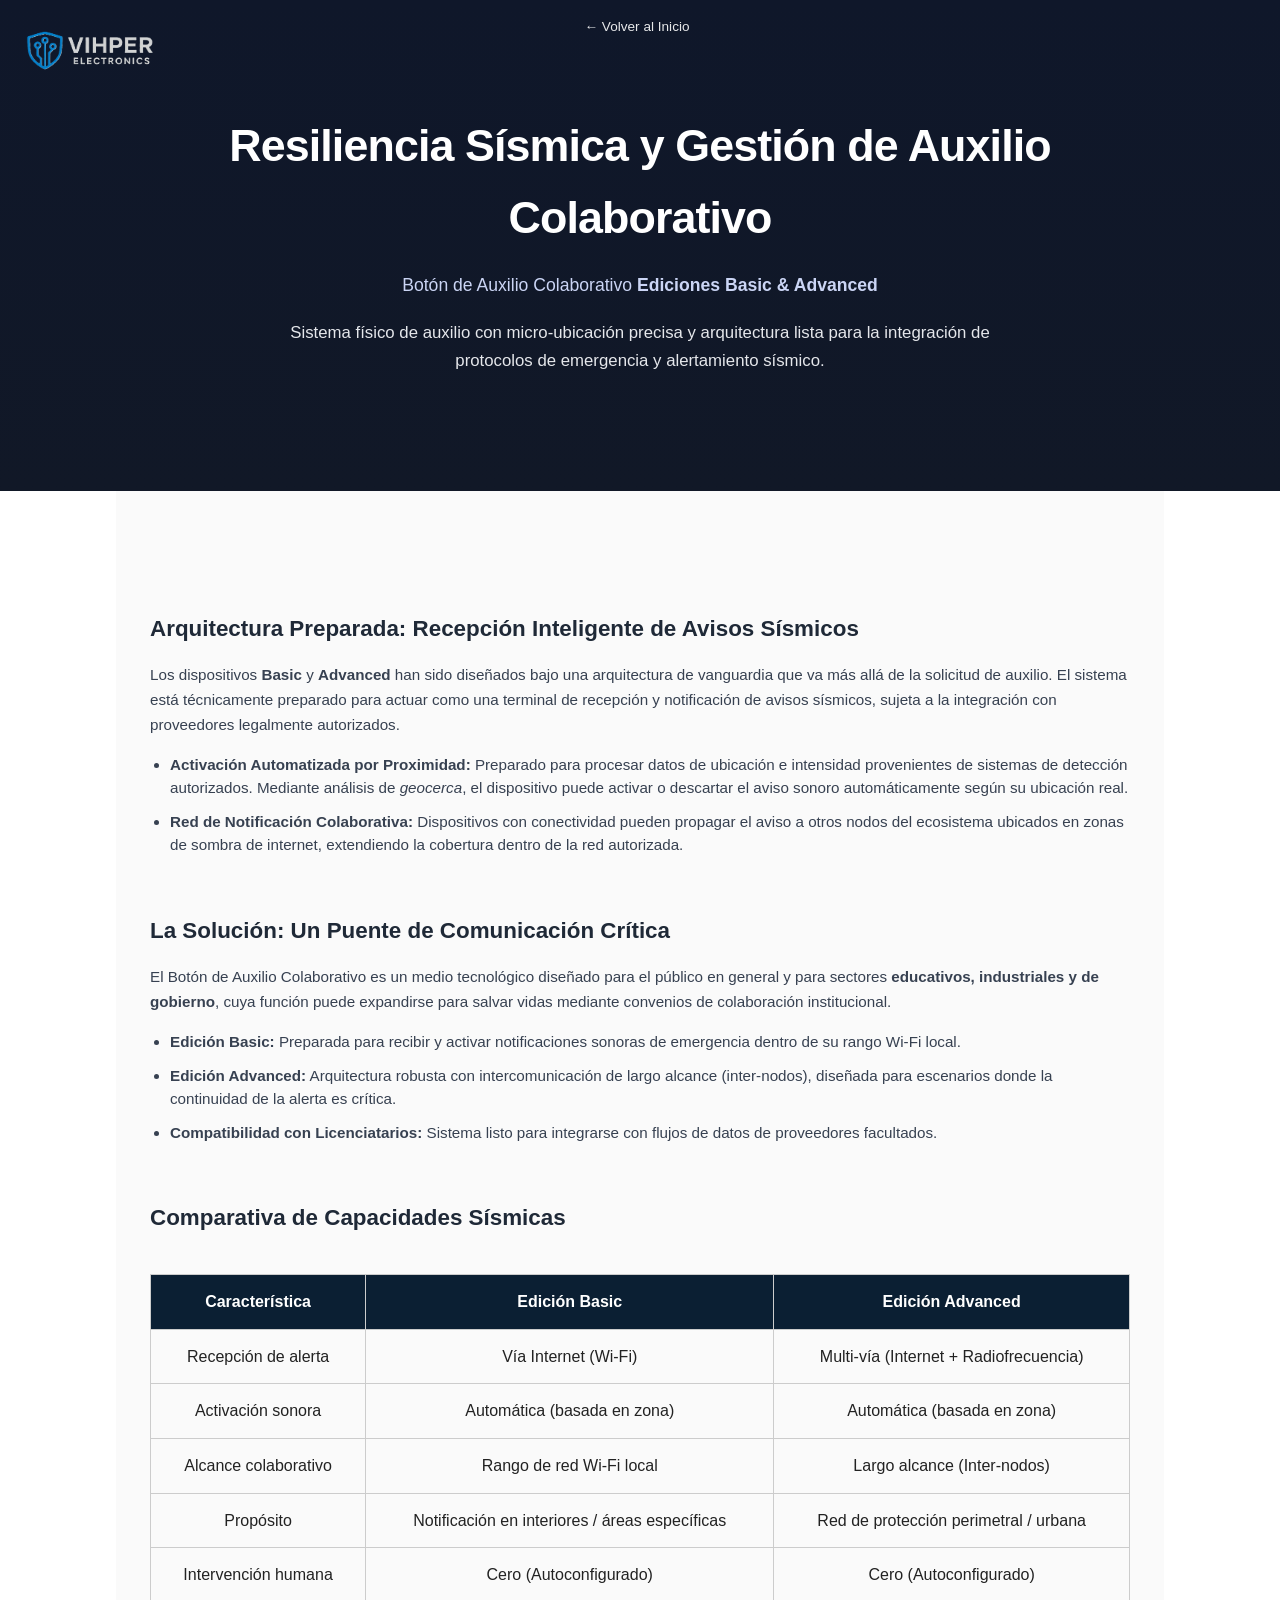
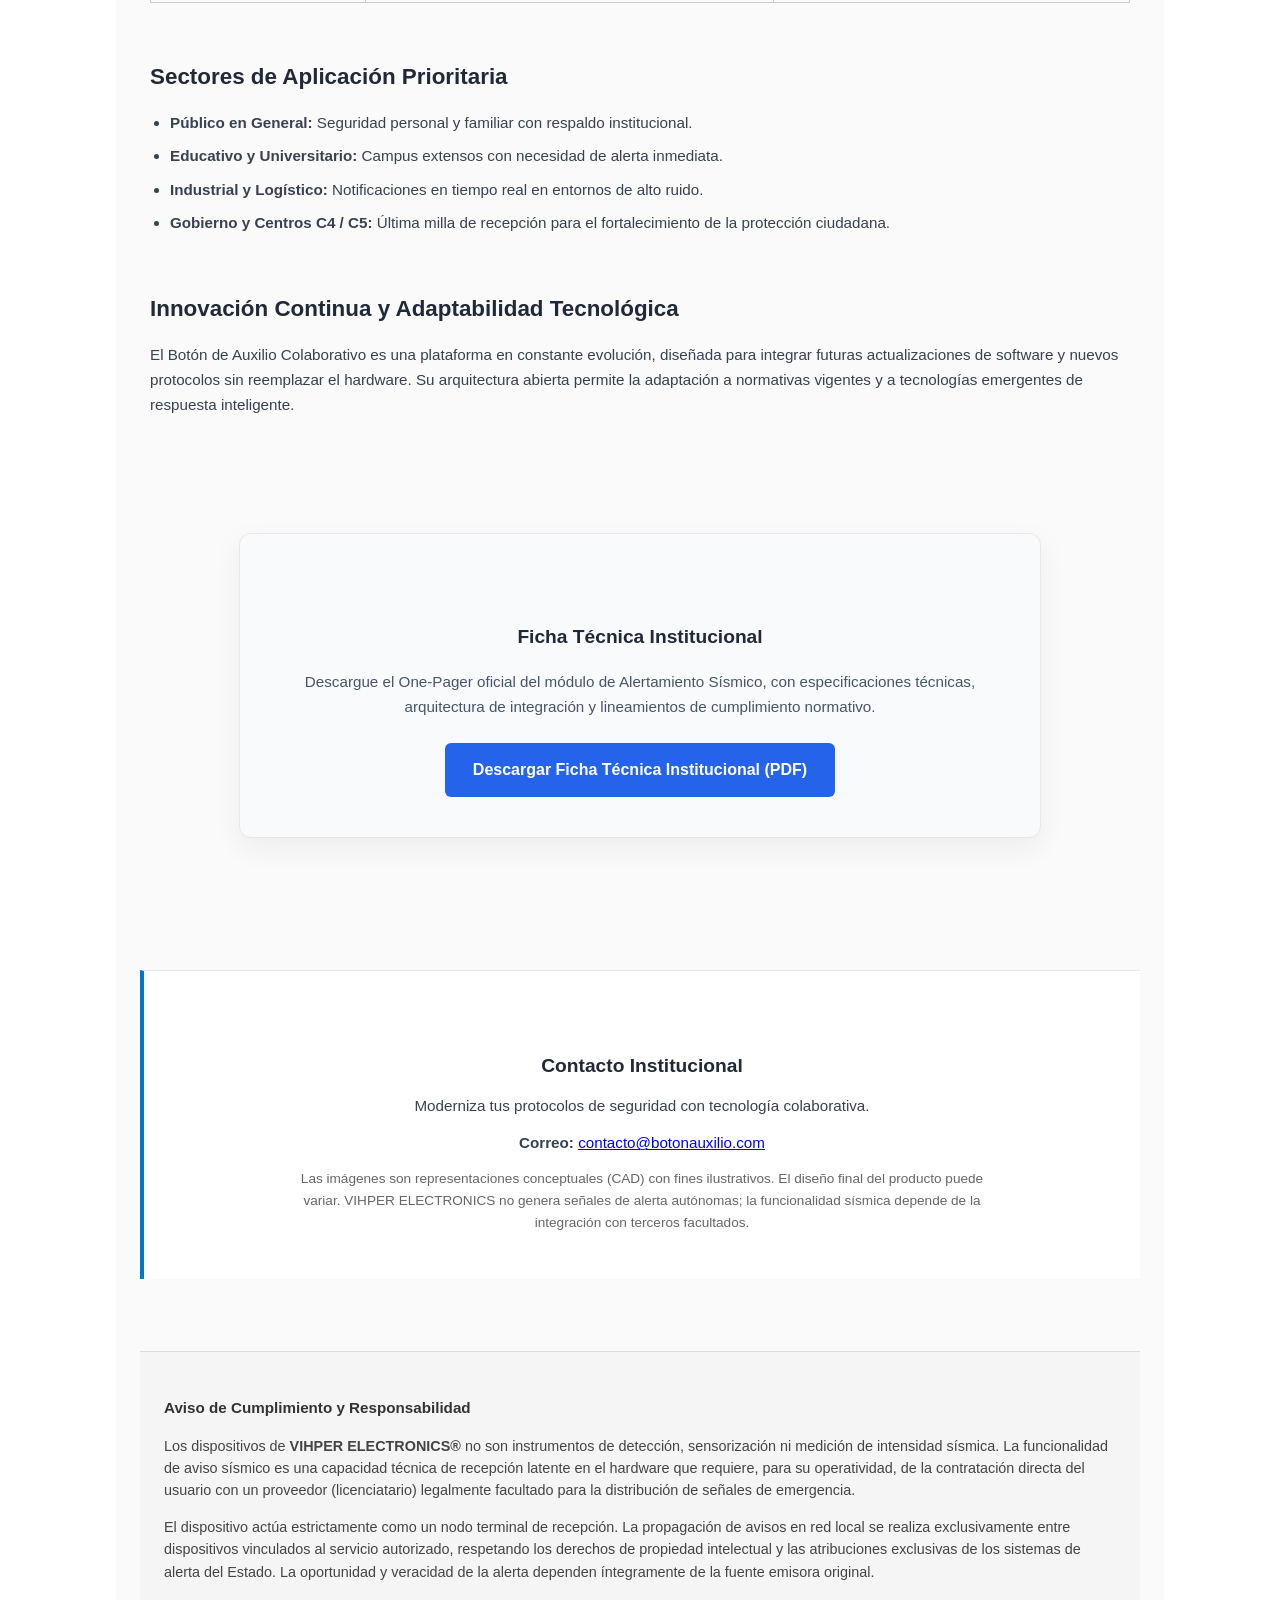
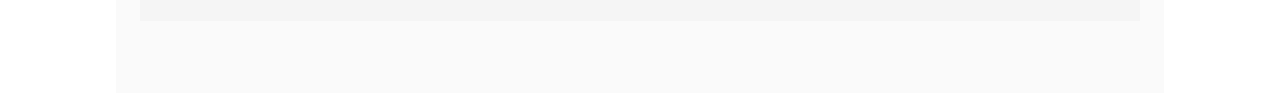
<file: sismico.html>
<!DOCTYPE html>
<html lang="es">
<head>
  <meta charset="UTF-8">
  <title>Alertamiento Sísmico | Botón de Auxilio Colaborativo</title>
  <meta name="viewport" content="width=device-width, initial-scale=1.0">

  <!-- SEO básico -->
  <meta name="description"
        content="Sistema de Alertamiento Sísmico complementario basado en el Botón de Auxilio Colaborativo. Arquitectura preparada para integración con proveedores oficialmente autorizados.">

  <!-- CSS principal -->
  <link rel="stylesheet" href="css/styles.css">
</head>

<body>
  <!-- Breadcrumb / Navegación contextual -->
  <nav class="breadcrumb-nav">
    <a href="index.html" id="back-link" class="breadcrumb-link">
      ← Volver
    </a>
    <span class="breadcrumb-context" id="breadcrumb-context"></span>
  </nav>

  <!-- HERO SÍSMICO (full width, fuera del contenedor) -->
  <header class="hero hero-sismico">
    
    <div class="brand-corner">
      <img src="img/Logo-VIHPER.png" alt="VIHPER">
    </div>

    <div class="section-header">
      <h1>Resiliencia Sísmica y Gestión de Auxilio Colaborativo</h1>
      <p class="section-subtitle">
        Botón de Auxilio Colaborativo <strong>Ediciones Basic & Advanced</strong>
      </p>
      <p class="section-intro">
        Sistema físico de auxilio con micro-ubicación precisa y arquitectura
        lista para la integración de protocolos de emergencia y alertamiento sísmico.
      </p>
    </div>
  </header>

  
  <!-- CONTENEDOR RAÍZ SÍSMICO (EL QUE ACTIVA EL CSS) -->
  <div class="section" id="sismico">

    <!-- TODAS las secciones sísmicas -->
    <section class="sismico-block">
        <h3>Arquitectura Preparada: Recepción Inteligente de Avisos Sísmicos</h3>
        <p>
            Los dispositivos <strong>Basic</strong> y <strong>Advanced</strong> han sido diseñados bajo
            una arquitectura de vanguardia que va más allá de la solicitud de auxilio.
            El sistema está técnicamente preparado para actuar como una terminal de recepción y notificación de
            avisos sísmicos, sujeta a la integración con proveedores legalmente autorizados.
        </p>

        <ul class="sismico-features">
            <li>
                <strong>Activación Automatizada por Proximidad:</strong>
                Preparado para procesar datos de ubicación e intensidad provenientes de sistemas de
                detección autorizados. Mediante análisis de <em>geocerca</em>, el dispositivo puede
                activar o descartar el aviso sonoro automáticamente según su ubicación real.
            </li>
            <li>
                <strong>Red de Notificación Colaborativa:</strong>
                Dispositivos con conectividad pueden propagar el aviso a otros nodos del ecosistema
                ubicados en zonas de sombra de internet, extendiendo la cobertura dentro de la red
                autorizada.
            </li>
        </ul>
    </section>

    <!-- La solución -->
    <section class="sismico-block">
        <h3>La Solución: Un Puente de Comunicación Crítica</h3>
        <p>
            El Botón de Auxilio Colaborativo es un medio tecnológico diseñado para el público en general
            y para sectores <strong>educativos, industriales y de gobierno</strong>, cuya función puede
            expandirse para salvar vidas mediante convenios de colaboración institucional.
        </p>

        <ul class="sismico-editions">
            <li>
                <strong>Edición Basic:</strong>
                Preparada para recibir y activar notificaciones sonoras de emergencia dentro de su rango
                Wi-Fi local.
            </li>
            <li>
                <strong>Edición Advanced:</strong>
                Arquitectura robusta con intercomunicación de largo alcance (inter-nodos), diseñada para
                escenarios donde la continuidad de la alerta es crítica.
            </li>
            <li>
                <strong>Compatibilidad con Licenciatarios:</strong>
                Sistema listo para integrarse con flujos de datos de proveedores facultados.
            </li>
        </ul>
    </section>

    <!-- Tabla comparativa -->
    <section class="sismico-block">
        <h3>Comparativa de Capacidades Sísmicas</h3>

        <div class="table-wrapper">
            <table class="sismico-table">
                <thead>
                    <tr>
                        <th>Característica</th>
                        <th>Edición Basic</th>
                        <th>Edición Advanced</th>
                    </tr>
                </thead>
                <tbody>
                    <tr>
                        <td>Recepción de alerta</td>
                        <td>Vía Internet (Wi-Fi)</td>
                        <td>Multi-vía (Internet + Radiofrecuencia)</td>
                    </tr>
                    <tr>
                        <td>Activación sonora</td>
                        <td>Automática (basada en zona)</td>
                        <td>Automática (basada en zona)</td>
                    </tr>
                    <tr>
                        <td>Alcance colaborativo</td>
                        <td>Rango de red Wi-Fi local</td>
                        <td>Largo alcance (Inter-nodos)</td>
                    </tr>
                    <tr>
                        <td>Propósito</td>
                        <td>Notificación en interiores / áreas específicas</td>
                        <td>Red de protección perimetral / urbana</td>
                    </tr>
                    <tr>
                        <td>Intervención humana</td>
                        <td>Cero (Autoconfigurado)</td>
                        <td>Cero (Autoconfigurado)</td>
                    </tr>
                </tbody>
            </table>
        </div>
    </section>

    <!-- Sectores prioritarios -->
    <section class="sismico-block">
        <h3>Sectores de Aplicación Prioritaria</h3>
        <ul class="sismico-sectors">
            <li><strong>Público en General:</strong> Seguridad personal y familiar con respaldo institucional.</li>
            <li><strong>Educativo y Universitario:</strong> Campus extensos con necesidad de alerta inmediata.</li>
            <li><strong>Industrial y Logístico:</strong> Notificaciones en tiempo real en entornos de alto ruido.</li>
            <li><strong>Gobierno y Centros C4 / C5:</strong> Última milla de recepción para el fortalecimiento de la protección ciudadana.</li>
        </ul>
    </section>

    <!-- Innovación -->
    <section class="sismico-block">
        <h3>Innovación Continua y Adaptabilidad Tecnológica</h3>
        <p>
            El Botón de Auxilio Colaborativo es una plataforma en constante evolución, diseñada para
            integrar futuras actualizaciones de software y nuevos protocolos sin reemplazar el hardware.
            Su arquitectura abierta permite la adaptación a normativas vigentes y a tecnologías
            emergentes de respuesta inteligente.
        </p>
    </section>

    <!-- One Pager Descargable -->
    <section class="sismico-download">
        <div class="download-card">
            <h3>Ficha Técnica Institucional</h3>
            <p>
            Descargue el One-Pager oficial del módulo de Alertamiento Sísmico,
            con especificaciones técnicas, arquitectura de integración y
            lineamientos de cumplimiento normativo.
            </p>

            <a href="pdf/One-Pager_BotonAuxilio_AlertamientoSismico.pdf"
            class="download-btn"
            target="_blank"
            rel="noopener noreferrer">
            Descargar Ficha Técnica Institucional (PDF)
            </a>
        </div>
    </section>



    <!-- Contacto -->
    <section class="sismico-contact">
        <h3>Contacto Institucional</h3>
        <p>
            Moderniza tus protocolos de seguridad con tecnología colaborativa.
        </p>
        <p>
            <strong>Correo:</strong>
            <a href="mailto:contacto@botonauxilio.com">contacto@botonauxilio.com</a>
        </p>
        <p class="image-disclaimer">
            Las imágenes son representaciones conceptuales (CAD) con fines ilustrativos.
            El diseño final del producto puede variar. VIHPER ELECTRONICS no genera señales de alerta autónomas;
            la funcionalidad sísmica depende de la integración con terceros facultados.
        </p>
    </section>

    <!-- Aviso legal -->
    <section class="sismico-legal">
        <h4>Aviso de Cumplimiento y Responsabilidad</h4>
        <p>
            Los dispositivos de <strong>VIHPER ELECTRONICS®</strong> no son instrumentos de detección,
            sensorización ni medición de intensidad sísmica. La funcionalidad de aviso sísmico es una 
            capacidad técnica de recepción latente en el hardware que requiere, para su operatividad, 
            de la contratación directa del usuario con un proveedor (licenciatario) legalmente facultado 
            para la distribución de señales de emergencia.
        </p>
        <p>
            El dispositivo actúa estrictamente como un nodo terminal de recepción. La propagación de avisos 
            en red local se realiza exclusivamente entre dispositivos vinculados al servicio autorizado, 
            respetando los derechos de propiedad intelectual y las atribuciones exclusivas de los sistemas 
            de alerta del Estado. La oportunidad y veracidad de la alerta dependen íntegramente de la fuente 
            emisora original.
        </p>
    </section>

  </div>

  <script src="js/sismico.js"></script>

</body>


</html>
</file>
<file: css/styles.css>
body {
  margin: 0;
  font-family: Arial, Helvetica, sans-serif;
  color: #222;
  line-height: 1.6;
}

/* HERO */
.hero {
  background: #0b1f33;
  color: white;
  padding: 80px 20px;
  position: relative;
  text-align: center;
}

.brand-corner {
  position: absolute;
  top: 20px;
  left: 20px;
}

.brand-corner img {
  max-width: 140px;
  height: auto;
}

.subtitle {
  max-width: 700px;
  margin: 20px auto 0;
  font-size: 1.1rem;
}

/* SECCIONES */
.section {
  padding: 35px 20px;
  max-width: 1000px;
  margin: auto;
}

.section.gray {
  background: #f4f6f8;
}

h2 {
  margin-top: 15px;
  margin-bottom: 15px;
}

h3 {
  margin-top: 15px;
  margin-bottom: 10px;
}

.section h3:first-of-type {
  margin-top: 48px;
}

.section h2 {
  font-size: 1.6rem;
  font-weight: 600;
  margin-bottom: 16px;
  color: #111827;
}

.section h3 {
  font-size: 1.2rem;
  font-weight: 600;
  margin-bottom: 12px;
  color: #1f2937;
}

.section p,
.section li {
  font-size: 0.95rem;
  line-height: 1.65;
  color: #374151;
}

.sismico-block {
  max-width: 960px;
  margin: 0 auto;
}

/* TABLA */
.comparison-table {
  width: 100%;
  min-width: 600px;
  border-collapse: collapse;
}

.comparison-table th,
.comparison-table td {
  border: 1px solid #ccc;
  padding: 12px;
  text-align: center;
}

.comparison-table th {
  background: #eaeaea;
}

/* FOOTER */
.footer {
  background: #0b1f33;
  color: white;
  text-align: center;
  padding: 20px;
}

ul {
  padding-left: 20px;
}

ul li {
  margin-bottom: 10px;
}

.timer-grid {
  display: grid;
  grid-template-columns: repeat(auto-fit, minmax(250px, 1fr));
  gap: 20px;
  margin-top: 20px;
  margin-bottom: 20px;
  width: 100%;
}

.timer-card {
  background: white;
  padding: 20px;
  border: 1px solid #ddd;
  text-align: center;
}

.timer-card .time {
  font-size: 2rem;
  font-weight: bold;
  margin: 15px 0;
}

.timer-card.highlight {
  border: 2px solid #0b1f33;
  background: #eef3f8;
}

.sector-block {
  margin-top: 1.2rem;
  padding-left: 1rem;
  border-left: 4px solid #1f3c88;
}

.sector-block h3 {
  margin-bottom: 0.5rem;
  color: #1f3c88;
}


/* ============================
   SELECTOR DE SECTOR (HERO)
============================= */

.sector-instruction {
  margin-top: 25px;
  font-size: 0.95rem;
  color: #cfd8e3;
  opacity: 0.9;
}

/* Contenedor de los botones */
.sector-tabs {
  margin-top: 15px;
  display: flex;
  justify-content: center;
  flex-wrap: wrap;
  gap: 10px;
}

/* Botones de sector */
.tab-btn {
  background: #eef3f8;
  border: none;
  padding: 10px 18px;
  font-weight: bold;
  cursor: pointer;
  border-radius: 4px;
  color: #0b1f33;
  transition: all 0.2s ease-in-out;
}

.tab-btn:hover {
  background: #d6e4f2;
}

/* Botón activo */
.tab-btn.active {
  background: #1f3c88;
  color: white;
}

/* ============================
   CONTENEDORES POR SECTOR
============================= */

.sector-content {
  display: none;
}

.sector-content.active {
  display: block;
}

/* ============================
   BLOQUE DE IMÁGENES DE PRODUCTO
   (para usarse después)
============================= */

.product-images {
  display: flex;
  justify-content: center;
  gap: 20px;
  margin: 40px 0;
  flex-wrap: wrap;
}

.product-images img {
  max-width: 280px;
  /*border: 1px solid #ccc;*/
  padding: 8px;
  background: white;
  border-radius: 4px;
  box-shadow: 0 2px 6px rgba(0,0,0,0.05);
}

/* CONTENEDOR DE IMÁGENES DE PRODUCTO */
.product-image {
  margin: 20px 0;
  text-align: center;
  overflow: visible !important;
  width: 100%;
  display: block;
}


/* TEXTO DE REFERENCIA (LEGAL / CONCEPTUAL) */
.product-image figcaption {
  margin-top: 10px;
  font-size: 0.85rem;
  color: #555;
  font-style: italic;
}

/* 1. Configuración base para computadoras (Laptop/Desktop) */
.zoom-diagram {
  transition: transform 0.3s ease; /* Hace que el crecimiento sea suave */
  cursor: zoom-in; /* Indica al usuario que se puede agrandar */
}

.zoom-diagram:hover {
  transform: scale(1);
  position: relative;
  z-index: 100;
  box-shadow: 0 15px 35px rgba(0,0,0,0.4);
  /* En laptop se mantiene el crecimiento desde el centro */
  transform-origin: center; 
}

/* Configuración para Laptop */
@media (min-width: 768px) {
  .zoom-diagram:hover {
    transform: scale(2);
    position: relative;
    z-index: 100;
    box-shadow: 0 15px 35px rgba(0,0,0,0.4);
    transform-origin: center; 
  }
}

/* Configuración para Celular */
@media (max-width: 767px) {
  /* Evita que el contenido empuje la pantalla hacia la derecha en móviles */
  .sector-content {
    overflow-x: hidden;
    width: 100%;
  }

  /* Aplicamos la misma lógica que tu tabla */
  .product-image {
    max-width: 100%;
    width: 100%;
    overflow-x: auto !important; /* Habilita el scroll horizontal */
    overflow-y: hidden;
    -webkit-overflow-scrolling: touch; /* Suavidad táctil */
    display: block;
    margin: 20px auto;
    text-align: center;
  }

  .zoom-container {
    width: 100%;
    overflow: auto; /* permite scroll en ambos ejes */
    -webkit-overflow-scrolling: touch;
    position: relative;
    touch-action: pan-x pan-y; /* permite scroll libre */
  }

  /* La imagen dentro del contenedor */
  .zoom-diagram {
    display: block;
    width: 100%;
    height: auto;
    cursor: zoom-in;

    transform-origin: top left; /* 🔥 punto de origen correcto */
    transform: scale(1);

    transition: transform 0.25s ease;
  }

  /* El efecto al tocar: La imagen CRECE físicamente */
  .zoom-diagram.zoomed {
    transform: scale(2.5);
    cursor: zoom-out;
  }

  /* Clase para rotar y expandir la imagen */
  .zoom-diagram.rotated {
    position: fixed;
    top: 50%;
    left: 50%;
    width: 100vh; /* El ancho de la imagen será el alto de la pantalla */
    height: 100vw; /* El alto de la imagen será el ancho de la pantalla */
    object-fit: contain;
    z-index: 9999;
    background-color: rgba(0, 0, 0, 0.95); /* Fondo oscuro para resaltar */
    transform: translate(-50%, -50%) rotate(90deg) scale(1);
    cursor: zoom-out;
    padding: 10px;
    box-sizing: border-box;
  }

  /* Desactivar el scroll del cuerpo cuando la imagen está rotada */
  body.no-scroll {
    overflow: hidden;
  }

  .zoom-overlay {
    position: fixed;
    top: 0;
    left: 0;
    width: 100%;
    height: 100%;
    background-color: rgba(0,0,0,0.95);
    z-index: 9998;
    display: none;
  }

  .zoom-overlay.active {
    display: block;
  }
}


/* BRANDING */
.brand {
  text-align: center;
  margin-bottom: 30px;
}

.brand img {
  max-width: 260px;
  width: 100%;
  height: auto;
}

.slogan {
  font-size: 0.95rem;
  color: #b5c9e6;
  margin-top: 8px;
  font-style: italic;
}

.section.gray p {
  margin-bottom: 10px;
}

.section.gray strong {
  display: inline-block;
  margin-top: 10px;
}

.table-container {
  width: 100%;
  overflow-x: auto;
  -webkit-overflow-scrolling: touch;
  margin: 20px 0;
}

.highlight-col {
  background-color: #dcebf8; /* azul claro institucional */
  font-weight: bold;
  color: #0b1f33;
}

.comparison-table th.highlight-col {
  background-color: #0b1f33;
  color: white;
}

.highlight-col {
  border-left: 3px solid #0b1f33;
  border-right: 3px solid #0b1f33;
}

.sector-link {
  cursor: pointer;
  color: #1f3c88;
  transition: color 0.2s ease;
}

.sector-link:hover {
  color: #0b1f33;
  text-decoration: underline;
}

.download-box {
  margin-top: 40px;
  text-align: center;
}

.download-btn {
  display: inline-block;
  padding: 14px 28px;
  background-color: #1f3c88;
  color: white;
  font-weight: bold;
  text-decoration: none;
  border-radius: 6px;
  transition: background 0.3s ease;
}

.download-btn:hover {
  background-color: #162b63;
}

.sector-note {
  margin-top: 12px;
  font-size: 0.85rem;
  color: #555;
  text-align: center;
  font-style: italic;
}

.inline-sector-link {
  color: #1f3c88;
  font-weight: bold;
  cursor: pointer;
  text-decoration: underline;
  transition: color 0.2s ease;
}

.inline-sector-link:hover {
  color: #0b1f33;
  text-decoration: none;
}

.sector-note {
  margin-top: 15px;
  font-size: 0.9rem;
  color: #333;
}

.inline-sector-link {
  color: #1f3c88;
  font-weight: bold;
  cursor: pointer;
  text-decoration: underline;
  transition: color 0.2s ease;
}

.inline-sector-link:hover {
  color: #0b1f33;
}

.contact-btn {
  background: #0b1f33;
  color: white;
  border: 2px solid #1f3c88;
}

.contact-btn:hover {
  background: #1f3c88;
}

.contact-open-btn {
  background: #1f3c88;
  color: white;
  padding: 14px 28px;
  border: none;
  border-radius: 6px;
  font-weight: bold;
  cursor: pointer;
}

.contact-modal {
  display: none;              /* oculto por defecto */
  position: fixed;
  z-index: 999;
  inset: 0;
  background: rgba(0,0,0,0.6);

  display: flex;
  align-items: center;        /* vertical */
  justify-content: center;    /* horizontal */
}

.modal-content {
  background: #ffffff;
  width: 90%;
  max-width: 520px;

  padding: 2rem;
  border-radius: 10px;

  max-height: 90vh;
  overflow-y: auto;

  text-align: center;
  box-shadow: 0 15px 40px rgba(0,0,0,0.3);

  animation: fadeInScale 0.3s ease;
}

.modal-content label {
  display: block;
  margin-bottom: 12px;
}

.modal-content input,
.modal-content textarea {
  width: 100%;
  padding: 8px;
  margin-top: 4px;
}

.send-btn {
  width: 100%;
  background: #1f3c88;
  color: white;
  border: none;
  padding: 12px;
  font-weight: bold;
  border-radius: 4px;
}

.close-modal {
  float: right;
  cursor: pointer;
  font-size: 20px;
}

/* Modal fondo */
.modal {
  display: none;
  position: fixed;
  z-index: 9999;
  inset: 0;
  background: rgba(0, 0, 0, 0.6);
  align-items: center;
  justify-content: center;
}


.modal-content h2 {
  color: #1a2f5c;
  margin-bottom: 1rem;
}

.modal-content p {
  margin-bottom: 1rem;
  line-height: 1.6;
  color: #333;
}

/* Botón cerrar */
.close-modal-btn {
  margin-top: 1rem;
  padding: 10px 22px;
  border: none;
  background: #1a2f5c;
  color: white;
  font-weight: 600;
  border-radius: 6px;
  cursor: pointer;
  transition: background 0.2s ease;
}

.close-modal-btn:hover {
  background: #25458c;
}

/* Animación */
@keyframes fadeInScale {
  from {
    opacity: 0;
    transform: scale(0.9);
  }
  to {
    opacity: 1;
    transform: scale(1);
  }
}

.sector-cross {
  margin: 28px 0 36px;        /* separa del note y del h3 */
  padding-left: 16px;
  border-left: 3px solid #e0e0e0;

  font-size: 0.95rem;
  line-height: 1.6;
  color: #444;

  font-style: italic;
}

.sector-cross strong {
  font-weight: 600;          /* menos agresivo que bold normal */
}

.sector-cross .inline-sector-link {
  font-style: normal;        /* links no en cursiva */
}

.product-ref {
  cursor: pointer;
  color: #0f2d52;
  font-weight: 600;
  text-decoration: underline;
}

.product-ref:hover {
  opacity: 0.8;
}

.sector-cross {
  margin: 28px 0 36px;
  padding-left: 16px;
  border-left: 3px solid #e0e0e0;
  font-size: 0.95rem;
  color: #444;
  font-style: italic;
}

/* ===============================
   SECCIÓN ALERTAMIENTO SÍSMICO
   =============================== */

#sismico {
  padding: 72px 24px;
  background-color: #fafafa;
}

/* Encabezado */
#sismico .section-header {
  max-width: 980px;
  margin: 0 auto 56px;
}

#sismico h2 {
  font-size: 2rem;
  margin-bottom: 12px;
}

#sismico .section-subtitle {
  font-size: 1.05rem;
  color: #555;
  margin-bottom: 12px;
}

#sismico .section-intro {
  font-size: 1.1rem;
  line-height: 1.6;
  max-width: 820px;
}

/* Bloques internos */
#sismico .sismico-block {
  max-width: 980px;
  margin: 0 auto 56px;
}

#sismico .sismico-block h3 {
  font-size: 1.4rem;
  margin-bottom: 14px;
}

#sismico .sismico-block p {
  line-height: 1.65;
  margin-bottom: 16px;
}

/* Listas */
#sismico ul {
  padding-left: 20px;
}

#sismico li {
  margin-bottom: 10px;
  line-height: 1.55;
}

/* ===============================
   TABLA COMPARATIVA (CLAVE)
   =============================== */

#sismico .table-wrapper {
  overflow-x: auto;
}

#sismico .sismico-table {
  width: 100%;
  border-collapse: collapse;
  margin-top: 24px;
}

#sismico .sismico-table th,
#sismico .sismico-table td {
  padding: 14px 16px;
  border: 1px solid #ccc;
  text-align: center;
}

#sismico .sismico-table thead {
  background-color: #0b1f33;
  color: white;
}

#sismico .sismico-table th {
  font-weight: 600;
}

/* ===============================
   CONTACTO
   =============================== */

#sismico .sismico-contact {
  max-width: 980px;
  margin: 72px auto;
  padding: 32px;
  background-color: #ffffff;
  border-left: 4px solid #0077cc;
}

#sismico .image-disclaimer {
  font-size: 0.85rem;
  color: #666;
  margin-top: 12px;
}

/* ===============================
   AVISO LEGAL (NO NEGOCIABLE)
   =============================== */

#sismico .sismico-legal {
  max-width: 980px;
  margin: 64px auto 0;
  padding: 24px;
  background-color: #f5f5f5;
  border-top: 1px solid #ddd;

  font-size: 0.85rem;
  color: #555;
}

#sismico .sismico-legal h4 {
  font-size: 0.95rem;
  font-weight: 600;
  color: #333;
  margin-bottom: 10px;
}

#sismico .sismico-legal p {
  font-size: 0.9rem;
  line-height: 1.55;
  color: #444;
}

.sismico-link {
  font-weight: 600;
  color: #b30000; /* rojo institucional / emergencia */
  text-decoration: underline;
}

.sismico-link:hover {
  color: #7a0000;
}

/* ================= HERO SÍSMICO ================= */

.hero.hero-sismico {
  background: linear-gradient(180deg, #0f172a 0%, #111827 100%);
  color: white;
  padding: 80px 20px;
  position: relative;
  text-align: center;
}


.hero-sismico .section-header {
  max-width: 920px;
  margin: 0 auto;
}

.hero-sismico h1 {
  font-size: clamp(2rem, 4vw, 2.8rem);
  font-weight: 700;
  letter-spacing: -0.02em;
  margin-bottom: 16px;
}

.hero-sismico .section-subtitle {
  font-size: 1.1rem;
  font-weight: 500;
  color: #cbd5f5;
  margin-bottom: 20px;
}

.hero-sismico .section-intro {
  font-size: 1.05rem;
  line-height: 1.65;
  color: #e5e7eb;
  max-width: 760px;
  margin: 0 auto 36px;
}

/* CTA del Hero */
.hero-cta {
  margin-top: 28px;
}

.hero-cta .btn-primary {
  display: inline-block;
  padding: 14px 28px;
  font-size: 0.95rem;
  font-weight: 600;
  border-radius: 6px;
  background-color: #2563eb;
  color: #ffffff;
  text-decoration: none;
  transition: background-color 0.2s ease, transform 0.2s ease;
}

.hero-cta .btn-primary:hover {
  background-color: #1d4ed8;
  transform: translateY(-1px);
}

.sismico-contact {
  background-color: #f8fafc;
  border-top: 1px solid #e5e7eb;
  text-align: center;
}

.sismico-contact p {
  max-width: 720px;
  margin: 0 auto 12px;
}

/* ================= BREADCRUMB ================= */

/* Breadcrumb dentro del hero */
.hero-sismico {
  position: relative;
}

/* Breadcrumb centrado arriba */
.breadcrumb-nav {
  position: absolute;
  top: 16px;
  left: 50%;
  transform: translateX(-50%);
  font-size: 0.85rem;
  z-index: 10;
  text-align: center;
}

.breadcrumb-link {
  color: white;
  text-decoration: none;
  font-weight: 500;
  opacity: 0.9;
}

.breadcrumb-link:hover {
  opacity: 1;
  text-decoration: underline;
}

.breadcrumb-context {
  margin-left: 6px;
  opacity: 0.8;
}





.breadcrumb a {
  color: #2563eb;
  text-decoration: none;
}

.breadcrumb span {
  margin: 0 6px;
}



/* Navegación sísmica */
.sismico-nav {
  max-width: 1200px;
  margin: 24px auto 0;
  padding: 0 16px;
  display: flex;
  align-items: center;
  gap: 12px;
  font-size: 0.9rem;
}

.sismico-nav a {
  color: #0056b3;
  text-decoration: none;
  font-weight: 500;
}

.sismico-nav a:hover {
  text-decoration: underline;
}

.sismico-nav .breadcrumb {
  color: #666;
}

/* ===============================
   ONE PAGER DOWNLOAD SECTION
=================================*/

.sismico-download {
  padding: 60px 24px;
  display: flex;
  justify-content: center;
}

.download-card {
  max-width: 720px;
  background: #f8fafc;
  padding: 40px;
  border-radius: 12px;
  text-align: center;
  box-shadow: 0 10px 30px rgba(0,0,0,0.06);
  border: 1px solid #e5e7eb;
}

.download-card h3 {
  margin-bottom: 16px;
}

.download-card p {
  margin-bottom: 24px;
  color: #475569;
}

.download-btn {
  display: inline-block;
  padding: 14px 28px;
  background: #2563eb;
  color: #ffffff;
  text-decoration: none;
  font-weight: 600;
  border-radius: 6px;
  transition: all 0.25s ease;
}

.download-btn:hover {
  background: #1e40af;
  transform: translateY(-2px);
}

/* CONTENEDOR PRINCIPAL */
.main-tabs {
  display: flex;
  gap: 20px;
  margin-top: 20px;
  margin-bottom: 15px;
  justify-content: center;
}

/* CONTENEDOR GENERAL */
.nav-container {
  margin-top: 25px;
}


/* BOTONES PRINCIPALES */
.main-tab {
  background-color: #383B40;   /* gris claro */
  color: #ffffff;              /* texto blanco */
  border: 1px solid #ffffff; /* borde blanco para resaltar */
  padding: 10px 18px;
  border-radius: 6px;
  cursor: pointer;
  transition: all 0.25s ease;
  font-weight: 500;
}

/* HOVER */
.main-tab:hover {
  background-color: #cfcfcf;   /* gris claro */
  color:#383B40
}


.main-tab.active {
  background-color: #1f4fa3;     /* azul medio visible */
  color: #ffffff;                /* blanco */
  border: 2px solid #ffd700;     /* borde amarillo elegante */
  font-weight: 600;
}

/* SUBMENÚ CONTENEDOR */
.subnav-container {
  border-top: 1px solid #ffffff; /* línea blanca para separar */
  padding-top: 15px;
}

/* SUBMENÚ */
.sub-tabs {
  display: none;
  margin-top: 20px;
  text-align: center;
}


.sub-tabs.active {
  display: flex;
  justify-content: center;
  gap: 15px;
  flex-wrap: wrap;
}

/* BOTONES SECUNDARIOS */
.sub-tab {
  background-color: #383B40;   /* gris oscuro */
  color: #ffffff;              /* texto blanco */
  border: 1px solid #ffffff; /* borde blanco para resaltar */
  padding: 10px 18px;
  border-radius: 6px;
  cursor: pointer;
  transition: all 0.25s ease;
  font-weight: 500;
}

.sub-tab:hover {
  background-color: #cfcfcf;   /* gris más claro */
  color: #383B40;              /* texto gris oscuro */
}

.sub-tab.active {
  background-color: #1f4fa3;     /* azul oscuro corporativo */
  color: #ffffff;                /* amarillo */
  border: 2px solid #ffd700;     /* contorno amarillo */
  font-weight: 600;
}

/* CONTENIDO */
.sector-content {
  display: none;
  margin-top: 40px;
}

.sector-content.active {
  display: block;
}

.product-block {
  margin-bottom: 50px;
  width: 100%;
  max-width: 100vw; /* Asegura que el contenedor principal no sea más ancho que la pantalla */
  overflow-x: clip; /* Corta el desborde global pero permite el scroll interno de las figuras */
}

.product-block h3 {
  margin-bottom: 18px;
  font-size: 1.4rem;
  color: #1e3a5f;
}

.dual-grid {
  display: grid;
  grid-template-columns: repeat(auto-fit, minmax(280px, 1fr));
  gap: 20px;
  margin-top: 20px;
}

.dual-card {
  background: white;
  padding: 20px;
  border-radius: 10px;
  box-shadow: 0 4px 10px rgba(0,0,0,0.06);
}

.config-grid {
  display: grid;
  grid-template-columns: repeat(auto-fit, minmax(220px, 1fr));
  gap: 20px;
}

.legal-note {
  margin-top: 20px;
  padding: 15px;
  background: #f5f7fa;
  border-left: 4px solid #1e3a5f;
  font-size: 0.9rem;
  color: #444;
}

/* ========================================
   PRODUCT IMAGES
======================================== */

.product-figure {
  margin: 40px 0;
  text-align: center;
  overflow: visible !important;
  width: 100%;
  display: block;
}

.product-image img, 
.product-figure img {
  width: 100%;       /* Ocupa el ancho de la pantalla en celular */
  max-width: 500px;
  height: auto;
  border-radius: 6px;
  box-shadow: 0 6px 18px rgba(0,0,0,0.15);
  display: block;     /* Evita espacios en blanco extraños */
  margin: 0 auto;    /* Centra la imagen */
}

.product-image-main {
  max-width: 420px;
  width: 100%;
  border-radius: 12px;
  box-shadow: 0 6px 18px rgba(0,0,0,0.12);
}

.product-image-diagram {
  max-width: 700px;
  width: 100%;
  margin-top: 25px;
}

.product-figure figcaption {
  margin-top: 12px;
  font-size: 0.9rem;
  color: #555;
  font-style: italic;
}

.diagram-figure {
  margin-top: 50px;
  overflow: visible !important;
  width: 100%;
  display: block;
}

/* ========================================
   ADVANCED PRODUCT STYLES
======================================== */

.triple-grid {
  display: grid;
  grid-template-columns: repeat(auto-fit, minmax(250px, 1fr));
  gap: 20px;
  margin: 30px 0;
}

.triple-card {
  background: #ffffff;
  padding: 20px;
  border-radius: 10px;
  box-shadow: 0 5px 15px rgba(0,0,0,0.08);
}

.triple-card h4 {
  margin-bottom: 10px;
  color: #1a1a1a;
}

.highlight-box {
  background: #0f2d52;
  color: white;
  padding: 18px;
  border-radius: 8px;
  margin: 25px 0;
  text-align: center;
  font-weight: 500;
}

.disclaimer-box {
  background: #f5f5f5;
  border-left: 4px solid #0f2d52;
  padding: 15px;
  margin: 30px 0;
  font-size: 0.9rem;
  color: #444;
}

.center-button {
  display: flex;
  justify-content: center;
  margin-top: 25px;
}


.tech-note{
  margin-top:30px;
  padding:16px 20px;

  background: rgba(255,255,255,0.04);
  border-left:3px solid rgba(255,255,255,0.25);

  font-size:0.85rem;
  color:#c7cbd1;
  line-height:1.5;
  max-width:900px;
}

.tech-note p {
  margin-bottom: 8px;
  font-size:0.85rem;
}

.tech-note strong{
  display:block;
  margin-bottom:8px;
  color:#0f2d52;
  font-size:0.9rem;
}

.note-divider {
  border: none;
  height: 1px;
  background: linear-gradient(
    to right,
    transparent,
    #0f2d52,
    transparent
  );
  margin: 45px 0 20px 0;
}

/* TOOLTIP LEGAL */

.tooltip{
  position:relative;
  display:inline-block;
  cursor:help;
  color:#ffd24a;
  font-weight:600;
}

.tooltip-text{
  visibility:hidden;

  width:260px;

  background:#0b1c2e;
  color:#ffffff;

  text-align:left;
  padding:10px 12px;
  border-radius:6px;

  position:absolute;
  z-index:1000;

  bottom:140%;
  left:50%;
  transform:translateX(-50%);

  font-size:0.8rem;
  line-height:1.4;

  box-shadow:0 6px 16px rgba(0,0,0,0.35);

  opacity:0;
  transition:opacity 0.2s ease;
}

/* flecha */

.tooltip-text::after{
  content:"";
  position:absolute;

  top:100%;
  left:50%;
  transform:translateX(-50%);

  border-width:6px;
  border-style:solid;

  border-color:#0b1c2e transparent transparent transparent;
}

/* activación */

.tooltip:hover .tooltip-text{
  visibility:visible;
  opacity:1;
}

/* Estenedor de la tarjeta de video */
.video-card {
  background: white;
  padding: 15px;
  border: 1px solid #ddd;
  border-radius: 8px;
  box-shadow: 0 4px 12px rgba(0,0,0,0.1);
  width: 100%;
  max-width: 280px;
  margin: 0 auto;
  text-align: center;
}

/* Contenedor relativo para la imagen y el botón de play */
.image-container {
  position: relative;
  width: 100%;
  border-radius: 4px;
  overflow: hidden;
  display: flex;
  justify-content: center;
  align-items: center;
  cursor: pointer;
  transition: transform 0.3s ease;
}

.video-thumb {
  width: 100%;
  display: block;
  transition: filter 0.3s ease;
}

/* Botón de Play centrado */
.play-button {
  position: absolute;
  background: rgba(11, 31, 51, 0.8); /* El azul oscuro de tu marca */
  border-radius: 50%;
  padding: 10px;
  display: flex;
  justify-content: center;
  align-items: center;
  box-shadow: 0 0 20px rgba(0,0,0,0.3);
  transition: background 0.3s ease, transform 0.3s ease;
}

.play-button svg {
  width: 40px;
  height: 40px;
}

/* Efectos al pasar el mouse (Hover) */
.image-container:hover {
  transform: scale(1.01); /* Pequeño zoom */
}

.image-container:hover .video-thumb {
  filter: brightness(0.8); /* Oscurece la imagen para resaltar el play */
}

.image-container:hover .play-button {
  background: #0b1f33; /* Color sólido al hover */
  transform: scale(1.1);
}

/* Contenedor de la tarjeta */
.video-card {
  background: white;
  padding: 15px;
  border: 1px solid #ddd;
  border-radius: 8px;
  box-shadow: 0 4px 12px rgba(0,0,0,0.1);
  width: 100%;
  max-width: 280px; 
  margin: 0 auto;
  text-align: center;
}

/* Contenedor de la imagen y el play */
.image-container {
  position: relative;
  display: flex;
  justify-content: center;
  align-items: center;
  border-radius: 4px;
  overflow: hidden;
  transition: transform 0.2s ease;
}

.video-thumb {
  width: 100%;
  display: block;
  filter: brightness(0.9); /* Un poco más oscuro para resaltar el play */
}

.play-button {
  position: absolute;
  background: rgba(11, 31, 51, 0.85); /* Tu azul corporativo */
  border-radius: 50%;
  padding: 10px;
  display: flex;
  box-shadow: 0 0 15px rgba(0,0,0,0.3);
}

.play-button svg {
  width: 30px; /* Tamaño ajustado para tarjeta pequeña */
  height: 30px;
}

/* Efecto visual al pasar el mouse */
.video-link-container:hover .image-container {
  transform: scale(1.03);
}

.video-link-container:hover .video-thumb {
  filter: brightness(1);
}

.video-caption {
  margin-top: 12px;
  font-size: 0.8rem; /* Un poco más grande para ser el llamado principal */
  color: #0b1f33; /* Usamos tu azul para invitar al click */
  font-weight: 600;
}

/* Contenedor para alinear botones */
.contact-actions {
  display: flex;
  gap: 15px;
  justify-content: center;
  flex-wrap: wrap; /* Para que en móvil se pongan uno sobre otro */
  margin-top: 20px;
}

/* Estilo del botón de WhatsApp */
.whatsapp-btn {
  display: inline-flex;
  align-items: center;
  gap: 8px;
  background-color: #25D366;
  color: white;
  padding: 12px 24px;
  border-radius: 5px;
  text-decoration: none;
  font-weight: bold;
  font-size: 1rem;
  transition: background-color 0.3s ease, transform 0.2s ease;
  border: none;
  cursor: pointer;
}

.whatsapp-btn:hover {
  background-color: #128C7E;
  color: white;
  transform: translateY(-2px);
}

.whatsapp-btn svg {
  fill: currentColor;
}

/* Ajuste para que tu botón original y el de WhatsApp tengan el mismo tamaño visual */
.contact-open-btn, .whatsapp-btn {
  min-width: 200px;
  justify-content: center;
}
</file>
